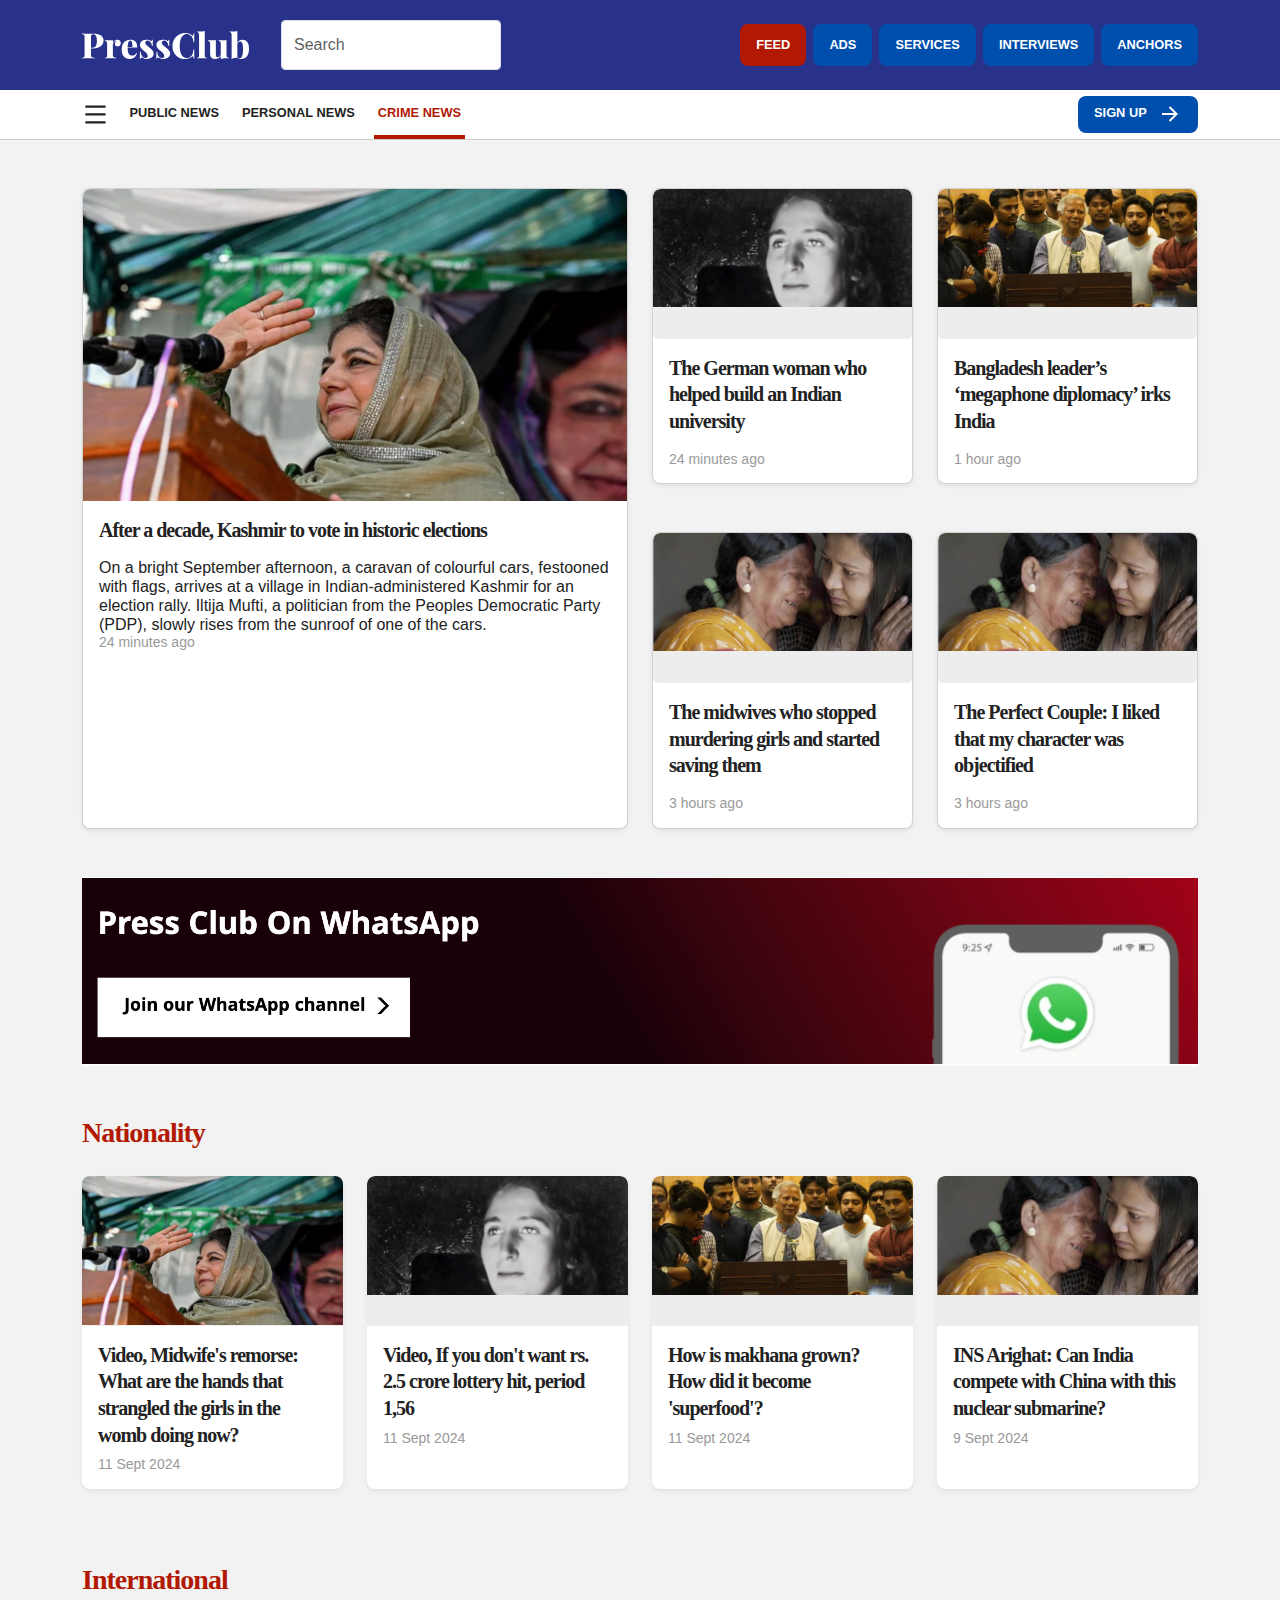
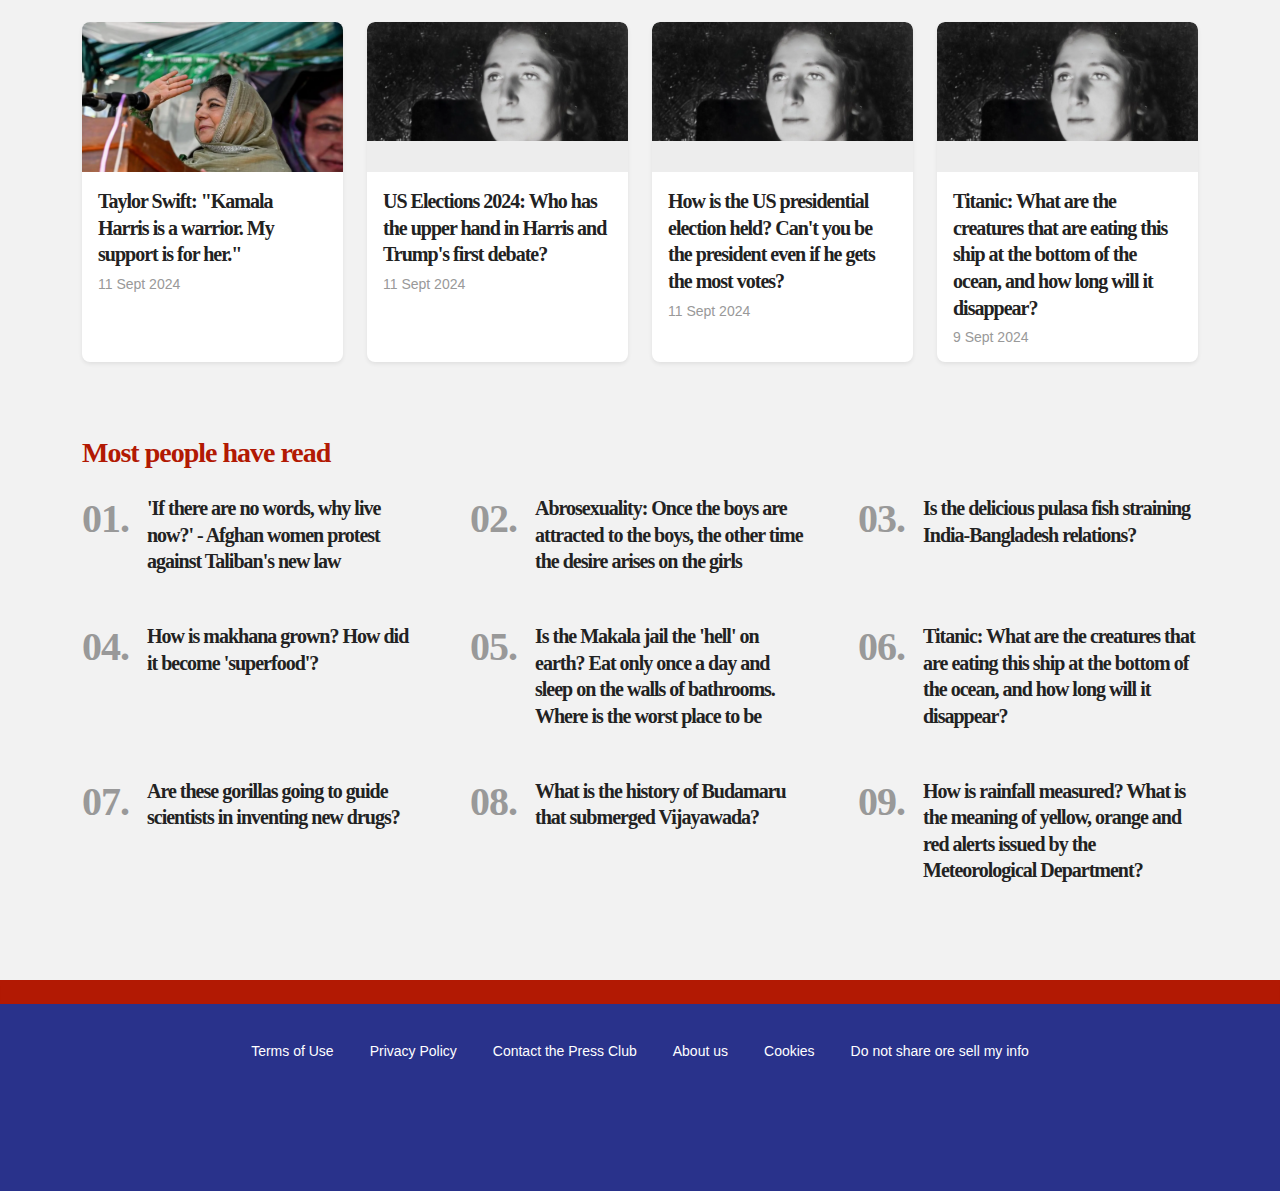
<file: index.html>
<!DOCTYPE html>
<html lang="en">
  <head>
    <meta charset="UTF-8" />
    <meta name="viewport" content="width=device-width, initial-scale=1.0" />
    <title>PressClub</title>
    <link href="https://unpkg.com/bootstrap@5.3.3/dist/css/bootstrap.min.css" rel="stylesheet"
    />
    <link href="style.css" rel="stylesheet" />
  </head>
  <body>
    <nav class="navbar navbar-expand-md custom-nav">
      <div class="container justify-content-between align-items-center">
		<div class="d-flex align-items-center" id="nav_div">
          <a class="navbar-brand" href="#">
            <img src="./assets/logo.svg" alt="PressClub" class="logo" />
          </a>
          <form class="form-inline ms-3 w-100 w-md-auto">
            <div class="input-group w-100">
              <input
                type="text"
                class="form-control"
                placeholder="Search"
                aria-label="Search"
              />
            </div>
          </form>
          <!-- Mobile Icons Block -->
		  <div class="icons_cont">
            <div class="icon_div">
              <svg width="24" height="24" viewBox="0 0 24 24" fill="none" xmlns="http://www.w3.org/2000/svg">
<path d="M7.25361 18.4944L7.97834 18.917C9.18909 19.623 10.5651 20 12.001 20C16.4193 20 20.001 16.4183 20.001 12C20.001 7.58172 16.4193 4 12.001 4C7.5827 4 4.00098 7.58172 4.00098 12C4.00098 13.4363 4.37821 14.8128 5.08466 16.0238L5.50704 16.7478L4.85355 19.1494L7.25361 18.4944ZM2.00516 22L3.35712 17.0315C2.49494 15.5536 2.00098 13.8345 2.00098 12C2.00098 6.47715 6.47813 2 12.001 2C17.5238 2 22.001 6.47715 22.001 12C22.001 17.5228 17.5238 22 12.001 22C10.1671 22 8.44851 21.5064 6.97086 20.6447L2.00516 22ZM8.39232 7.30833C8.5262 7.29892 8.66053 7.29748 8.79459 7.30402C8.84875 7.30758 8.90265 7.31384 8.95659 7.32007C9.11585 7.33846 9.29098 7.43545 9.34986 7.56894C9.64818 8.24536 9.93764 8.92565 10.2182 9.60963C10.2801 9.76062 10.2428 9.95633 10.125 10.1457C10.0652 10.2428 9.97128 10.379 9.86248 10.5183C9.74939 10.663 9.50599 10.9291 9.50599 10.9291C9.50599 10.9291 9.40738 11.0473 9.44455 11.1944C9.45903 11.25 9.50521 11.331 9.54708 11.3991C9.57027 11.4368 9.5918 11.4705 9.60577 11.4938C9.86169 11.9211 10.2057 12.3543 10.6259 12.7616C10.7463 12.8783 10.8631 12.9974 10.9887 13.108C11.457 13.5209 11.9868 13.8583 12.559 14.1082L12.5641 14.1105C12.6486 14.1469 12.692 14.1668 12.8157 14.2193C12.8781 14.2457 12.9419 14.2685 13.0074 14.2858C13.0311 14.292 13.0554 14.2955 13.0798 14.2972C13.2415 14.3069 13.335 14.2032 13.3749 14.1555C14.0984 13.279 14.1646 13.2218 14.1696 13.2222V13.2238C14.2647 13.1236 14.4142 13.0888 14.5476 13.097C14.6085 13.1007 14.6691 13.1124 14.7245 13.1377C15.2563 13.3803 16.1258 13.7587 16.1258 13.7587L16.7073 14.0201C16.8047 14.0671 16.8936 14.1778 16.8979 14.2854C16.9005 14.3523 16.9077 14.4603 16.8838 14.6579C16.8525 14.9166 16.7738 15.2281 16.6956 15.3913C16.6406 15.5058 16.5694 15.6074 16.4866 15.6934C16.3743 15.81 16.2909 15.8808 16.1559 15.9814C16.0737 16.0426 16.0311 16.0714 16.0311 16.0714C15.8922 16.159 15.8139 16.2028 15.6484 16.2909C15.391 16.428 15.1066 16.5068 14.8153 16.5218C14.6296 16.5313 14.4444 16.5447 14.2589 16.5347C14.2507 16.5342 13.6907 16.4482 13.6907 16.4482C12.2688 16.0742 10.9538 15.3736 9.85034 14.402C9.62473 14.2034 9.4155 13.9885 9.20194 13.7759C8.31288 12.8908 7.63982 11.9364 7.23169 11.0336C7.03043 10.5884 6.90299 10.1116 6.90098 9.62098C6.89729 9.01405 7.09599 8.4232 7.46569 7.94186C7.53857 7.84697 7.60774 7.74855 7.72709 7.63586C7.85348 7.51651 7.93392 7.45244 8.02057 7.40811C8.13607 7.34902 8.26293 7.31742 8.39232 7.30833Z" fill="#004FAC"/>
</svg>

			</svg>
			Join Us
            </div>
            <div class="icon_div">
              <svg width="25" height="24" viewBox="0 0 25 24" fill="none" xmlns="http://www.w3.org/2000/svg">
<path d="M12.5 23.7279L6.13604 17.364C2.62132 13.8492 2.62132 8.15076 6.13604 4.63604C9.65076 1.12132 15.3492 1.12132 18.864 4.63604C22.3787 8.15076 22.3787 13.8492 18.864 17.364L12.5 23.7279ZM17.4497 15.9497C20.1834 13.2161 20.1834 8.78392 17.4497 6.05025C14.7161 3.31658 10.2839 3.31658 7.55025 6.05025C4.81658 8.78392 4.81658 13.2161 7.55025 15.9497L12.5 20.8995L17.4497 15.9497ZM12.5 13C11.3954 13 10.5 12.1046 10.5 11C10.5 9.89543 11.3954 9 12.5 9C13.6046 9 14.5 9.89543 14.5 11C14.5 12.1046 13.6046 13 12.5 13Z" fill="#004FAC"/>
</svg>

			District
            </div>
            <div class="icon_div" id="search_cont">
              <svg width="25" height="25" viewBox="0 0 25 25" fill="none" xmlns="http://www.w3.org/2000/svg">
			<path d="M18.531 16.9804L22.8137 21.2631L21.3995 22.6773L17.1168 18.3946C15.5769 19.6266 13.624 20.3636 11.5 20.3636C6.532 20.3636 2.5 16.3316 2.5 11.3636C2.5 6.39565 6.532 2.36365 11.5 2.36365C16.468 2.36365 20.5 6.39565 20.5 11.3636C20.5 13.4876 19.763 15.4405 18.531 16.9804ZM16.5247 16.2384C17.7475 14.9782 18.5 13.2592 18.5 11.3636C18.5 7.49615 15.3675 4.36365 11.5 4.36365C7.6325 4.36365 4.5 7.49615 4.5 11.3636C4.5 15.2311 7.6325 18.3636 11.5 18.3636C13.3956 18.3636 15.1146 17.6111 16.3748 16.3883L16.5247 16.2384Z" fill="#004FAC"/>
			</svg>
			Search
            </div>
          </div>
		  <!-- Mobile Icons Block End -->
        </div>
		
		<!--  Mobile Search -->
		<div class="d-none input-group w-100 d-flex custom_search_div" id="search_div" >
          <input type="text" class="input_cont" placeholder="Search" aria-label="Search" />
          <p id="close_search">❌</p>
        </div>
		<!--  Mobile Search End -->
		
		
        <!-- Desktop Menu -->
        <div class="d-none d-lg-block">
          <div class="btn-group d-flex flex-wrap custom-btn-group">
            <button type="button" class="btn btn-feed">FEED</button>
            <button type="button" class="btn btn-category">ADS</button>
            <button type="button" class="btn btn-category">SERVICES</button>
            <button type="button" class="btn btn-category">INTERVIEWS</button>
            <button type="button" class="btn btn-category">ANCHORS</button>
          </div>
        </div>
        <!-- Desktop Menu End -->

        <!-- Footer Menu   -->
        <div class="d-block d-lg-none">
          <div class="mobile-menu">
            <button type="button" class="btn"><img src="assets/menu-icons/ads.svg" /> Ads</button>
            <button type="button" class="btn"><img src="assets/menu-icons/services.svg" /> Services</button>
            <button type="button" class="btn post"><div class="icon"><img src="assets/menu-icons/post.svg" /></div> <span>Post</span></button>
            <button type="button" class="btn"><img src="assets/menu-icons/interview.svg" /> Interviews</button>
            <button type="button" class="btn"><img src="assets/menu-icons/anchors.svg" /> Anchors</button>
          </div>
        </div>
        <!-- Footer End -->

      </div>
    </nav>
    <nav class="nav sub-nav">
      <div
        class="container d-flex align-items-center justify-content-between flex-wrap"
      >
        <div class="d-flex align-items-center left-section">
          <img src="./assets/menu-line.svg" alt="Menu" class="menu-icon" />
          <ul class="nav ms-3 flex-wrap">
            <li class="nav-item">
              <a class="nav-link active" href="#">Public News</a>
            </li>
            <li class="nav-item">
              <a class="nav-link" href="#">Personal News</a>
            </li>
            <li class="nav-item">
              <a class="nav-link highlighted" href="#">Crime News</a>
            </li>
          </ul>
        </div>
        <button type="button" class="btn btn-sign-up d-flex align-items-center mt-2 mt-md-0 d-none d-md-block" >
          Sign Up
          <img src="./assets/arrow-right-line.svg" alt="Arrow Right" class="ms-2" />
        </button>
      </div>
    </nav>
    <div class="container my-5">
      <div class="row">
        <div class="col-md-6">
          <div class="card mb-4 shadow-sm h-100">
            <img
              src="./assets/image.svg"
              class="card-img-top"
              alt="Main news image"
            />
            <div class="card-body">
              <h4 class="card-title">
                After a decade, Kashmir to vote in historic elections
              </h4>
              <p class="card-text">
                On a bright September afternoon, a caravan of colourful cars,
                festooned with flags, arrives at a village in
                Indian-administered Kashmir for an election rally. Iltija Mufti,
                a politician from the Peoples Democratic Party (PDP), slowly
                rises from the sunroof of one of the cars.
              </p>
              <p class="text-muted">24 minutes ago</p>
            </div>
          </div>
        </div>
        <div class="col-md-6">
          <div class="row g-4 mobi-scroll-grid">
            <div class="col-4 col-lg-6 col-md-6 mb-4">
              <div class="card h-100 shadow-sm">
                <div class="card-img">
                  <img src="./assets/image-2.svg" class="card-img-top" alt="News image" />
                </div>
                <div class="card-body">
                  <h5 class="card-title">
                    The German woman who helped build an Indian university
                  </h5>
                  <p class="text-muted">24 minutes ago</p>
                </div>
              </div>
            </div>
            <div class="col-4 col-lg-6 col-md-6 mb-4">
              <div class="card h-100 shadow-sm">
                <div class="card-img">
                  <img src="./assets/image-3.svg" class="card-img-top" alt="News image" />
                </div>
                <div class="card-body">
                  <h5 class="card-title">
                    Bangladesh leader’s ‘megaphone diplomacy’ irks India
                  </h5>
                  <p class="text-muted">1 hour ago</p>
                </div>
              </div>
            </div>
            <div class="col-4 col-lg-6 col-md-6">
              <div class="card h-100 shadow-sm">
                <div class="card-img">
                  <img src="./assets/image-4.svg" class="card-img-top" alt="News image" />
                </div>
                <div class="card-body">
                  <h5 class="card-title">
                    The midwives who stopped murdering girls and started saving
                    them
                  </h5>
                  <p class="text-muted">3 hours ago</p>
                </div>
              </div>
            </div>
            <div class="col-4 col-lg-6 col-md-6">
              <div class="card h-100 shadow-sm">
                <div class="card-img">
                  <img src="./assets/image-4.svg" class="card-img-top" alt="News image" />
                </div>
                <div class="card-body">
                  <h5 class="card-title">
                    The Perfect Couple: I liked that my character was
                    objectified
                  </h5>
                  <p class="text-muted">3 hours ago</p>
                </div>
              </div>
            </div>
          </div>
        </div>
      </div>
    </div>

    <!-- Whats App Block ============================================================================= -->
    <div class="container my-5 imgDiv">
      <img
        src="./assets/whatsapp_img.png"
        class="whats-card-img-top img-fluid"
        alt="News Image"
      />
    </div>
    <!-- Whats App Block End ============================================================================= -->

    <!-- Nationality Block ============================================================================= -->
    <div class="container my-5">
      <h2 class="section-title">Nationality</h2>
      <div class="row mobi-scroll-grid">
        <div class="col-4 col-md-3 mb-4">
          <div class="news-card h-100 shadow-sm">
            <div class="card-img">
              <img src="./assets/image.svg" class="card-img-top" alt="News image" />
            </div>
            <div class="news-card-body">
              <h5 class="news-card-title">
                Video, Midwife's remorse: What are the hands that strangled the
                girls in the womb doing now?
              </h5>
              <p class="text-muted">11 Sept 2024</p>
            </div>
          </div>
        </div>
        <div class="col-4 col-md-3 mb-4">
          <div class="news-card h-100 shadow-sm">
            <div class="card-img">
              <img src="./assets/image-2.svg" class="card-img-top" alt="News image" />
            </div>
            <div class="news-card-body">
              <h5 class="news-card-title">
                Video, If you don't want rs. 2.5 crore lottery hit, period 1,56
              </h5>
              <p class="text-muted">11 Sept 2024</p>
            </div>
          </div>
        </div>
        <div class="col-4 col-md-3 mb-4">
          <div class="news-card h-100 shadow-sm">
            <div class="card-img">
              <img src="./assets/image-3.svg" class="card-img-top" alt="News image" />
            </div>
            <div class="news-card-body">
              <h5 class="news-card-title">
                How is makhana grown? How did it become 'superfood'?
              </h5>
              <p class="text-muted">11 Sept 2024</p>
            </div>
          </div>
        </div>
        <div class="col-4 col-md-3 mb-4">
          <div class="news-card h-100 shadow-sm">
            <div class="card-img">
              <img src="./assets/image-4.svg" class="card-img-top" alt="News image" />
            </div>
            <div class="news-card-body">
              <h5 class="news-card-title">
                INS Arighat: Can India compete with China with this nuclear
                submarine?
              </h5>
              <p class="text-muted">9 Sept 2024</p>
            </div>
          </div>
        </div>
      </div>
    </div>
    <!-- Nationality Block End ============================================================================= -->

    <!-- International Block ============================================================================= -->
    <div class="container my-5">
      <h2 class="section-title">International</h2>
      <div class="row mobi-scroll-grid">
        <div class="col-4 col-md-3 mb-4">
          <div class="news-card h-100 shadow-sm">
            <div class="card-img">
              <img src="./assets/image.svg" class="card-img-top" alt="News image" />
            </div>
            <div class="news-card-body">
              <h5 class="news-card-title">
                Taylor Swift: "Kamala Harris is a warrior. My support is for
                her."
              </h5>
              <p class="text-muted">11 Sept 2024</p>
            </div>
          </div>
        </div>
        <div class="col-4 col-md-3 mb-4">
          <div class="news-card h-100 shadow-sm">
            <div class="card-img">
              <img src="./assets/image-2.svg" class="card-img-top" alt="News image" />
            </div>
            <div class="news-card-body">
              <h5 class="news-card-title">
                US Elections 2024: Who has the upper hand in Harris and Trump's
                first debate?
              </h5>
              <p class="text-muted">11 Sept 2024</p>
            </div>
          </div>
        </div>
        <div class="col-4 col-md-3 mb-4">
          <div class="news-card h-100 shadow-sm">
            <div class="card-img">
              <img src="./assets/image-2.svg" class="card-img-top" alt="News image" />
            </div>
            <div class="news-card-body">
              <h5 class="news-card-title">
                How is the US presidential election held? Can't you be the
                president even if he gets the most votes?
              </h5>
              <p class="text-muted">11 Sept 2024</p>
            </div>
          </div>
        </div>
        <div class="col-4  col-md-3 mb-4">
          <div class="news-card h-100 shadow-sm">
            <div class="card-img">
              <img src="./assets/image-2.svg" class="card-img-top" alt="News image" />
            </div>
            <div class="news-card-body">
              <h5 class="news-card-title">
                Titanic: What are the creatures that are eating this ship at the
                bottom of the ocean, and how long will it disappear?
              </h5>
              <p class="text-muted">9 Sept 2024</p>
            </div>
          </div>
        </div>
      </div>
    </div>
    <!-- International Block End ============================================================================= -->
    
    <!-- Most people have read Block ============================================================================= -->
    <div class="container mb-md-5 pb-md-5">
      <div class="section-title">Most people have read</div>
      <div class="row g-5">
        <div class="col-md-4 col-sm-12  d-flex">
          <span class="index me-2">01.</span>
          <span class="content"
            >'If there are no words, why live now?' - Afghan women protest
            against Taliban's new law</span
          >
        </div>
        <div class="col-md-4 col-sm-12  d-flex">
          <span class="index me-2">02.</span>
          <span class="content"
            >Abrosexuality: Once the boys are attracted to the boys, the other
            time the desire arises on the girls</span
          >
        </div>
        <div class="col-md-4 col-sm-12  d-flex">
          <span class="index me-2">03.</span>
          <span class="content"
            >Is the delicious pulasa fish straining India-Bangladesh
            relations?</span
          >
        </div>
        <div class="col-md-4 col-sm-12  d-flex">
          <span class="index me-2">04.</span>
          <span class="content"
            >How is makhana grown? How did it become 'superfood'?</span
          >
        </div>
        <div class="col-md-4 col-sm-12  d-flex">
          <span class="index me-2">05.</span>
          <span class="content"
            >Is the Makala jail the 'hell' on earth? Eat only once a day and
            sleep on the walls of bathrooms. Where is the worst place to
            be</span
          >
        </div>
        <div class="col-md-4 col-sm-12  d-flex">
          <span class="index me-2">06.</span>
          <span class="content"
            >Titanic: What are the creatures that are eating this ship at the
            bottom of the ocean, and how long will it disappear?</span
          >
        </div>
        <div class="col-md-4 col-sm-12  d-flex">
          <span class="index me-2">07.</span>
          <span class="content"
            >Are these gorillas going to guide scientists in inventing new
            drugs?</span
          >
        </div>
        <div class="col-md-4 col-sm-12  d-flex">
          <span class="index me-2">08.</span>
          <span class="content"
            >What is the history of Budamaru that submerged Vijayawada?</span
          >
        </div>
        <div class="col-md-4 col-sm-12  d-flex">
          <span class="index me-2">09.</span>
          <span class="content"
            >How is rainfall measured? What is the meaning of yellow, orange and
            red alerts issued by the Meteorological Department?</span
          >
        </div>
      </div>
    </div>
    <!-- Most people have read Block End ============================================================================= -->

    <div class="footer-container">
      <div class="top-bar">
        <img src="./assets/rectangle-10.svg" alt="Top Bar" class="w-100" />
      </div>
      <footer class="footer-bg py-3">
        <div class="container">
          <div class="text-center">
            <a href="#" class="footer-link">Terms of Use</a>
            <a href="#" class="footer-link">Privacy Policy</a>
            <a href="#" class="footer-link">Contact the Press Club</a>
            <a href="#" class="footer-link">About us</a>
            <a href="#" class="footer-link">Cookies</a>
            <a href="#" class="footer-link">Do not share ore sell my info</a>
          </div>
        </div>
      </footer>
    </div>
    <script src="https://code.jquery.com/jquery-3.5.1.slim.min.js"></script>
    <script src="https://cdn.jsdelivr.net/npm/@popperjs/core@2.9.3/dist/umd/popper.min.js"></script>
    <script src="https://stackpath.bootstrapcdn.com/bootstrap/4.5.2/js/bootstrap.min.js"></script>
	
	<script>
 
		    // Show search_div and hide nav_div when search_cont is clicked
	$("#search_cont").on("click", function() {
		// Hide the navigation div
		$("#nav_div").addClass("d-none");

		// Show the search div
		$("#search_div").removeClass("d-none").addClass("d-block");
	});

	// Hide search_div and show nav_div when close_search is clicked
	$("#close_search").on("click", function() {
		// Hide the search div
		$("#search_div").removeClass("d-block").addClass("d-none");

		// Show the navigation div
		$("#nav_div").removeClass("d-none").addClass("d-block");
	});
	  
    </script>
	
  </body>
</html>
</file>
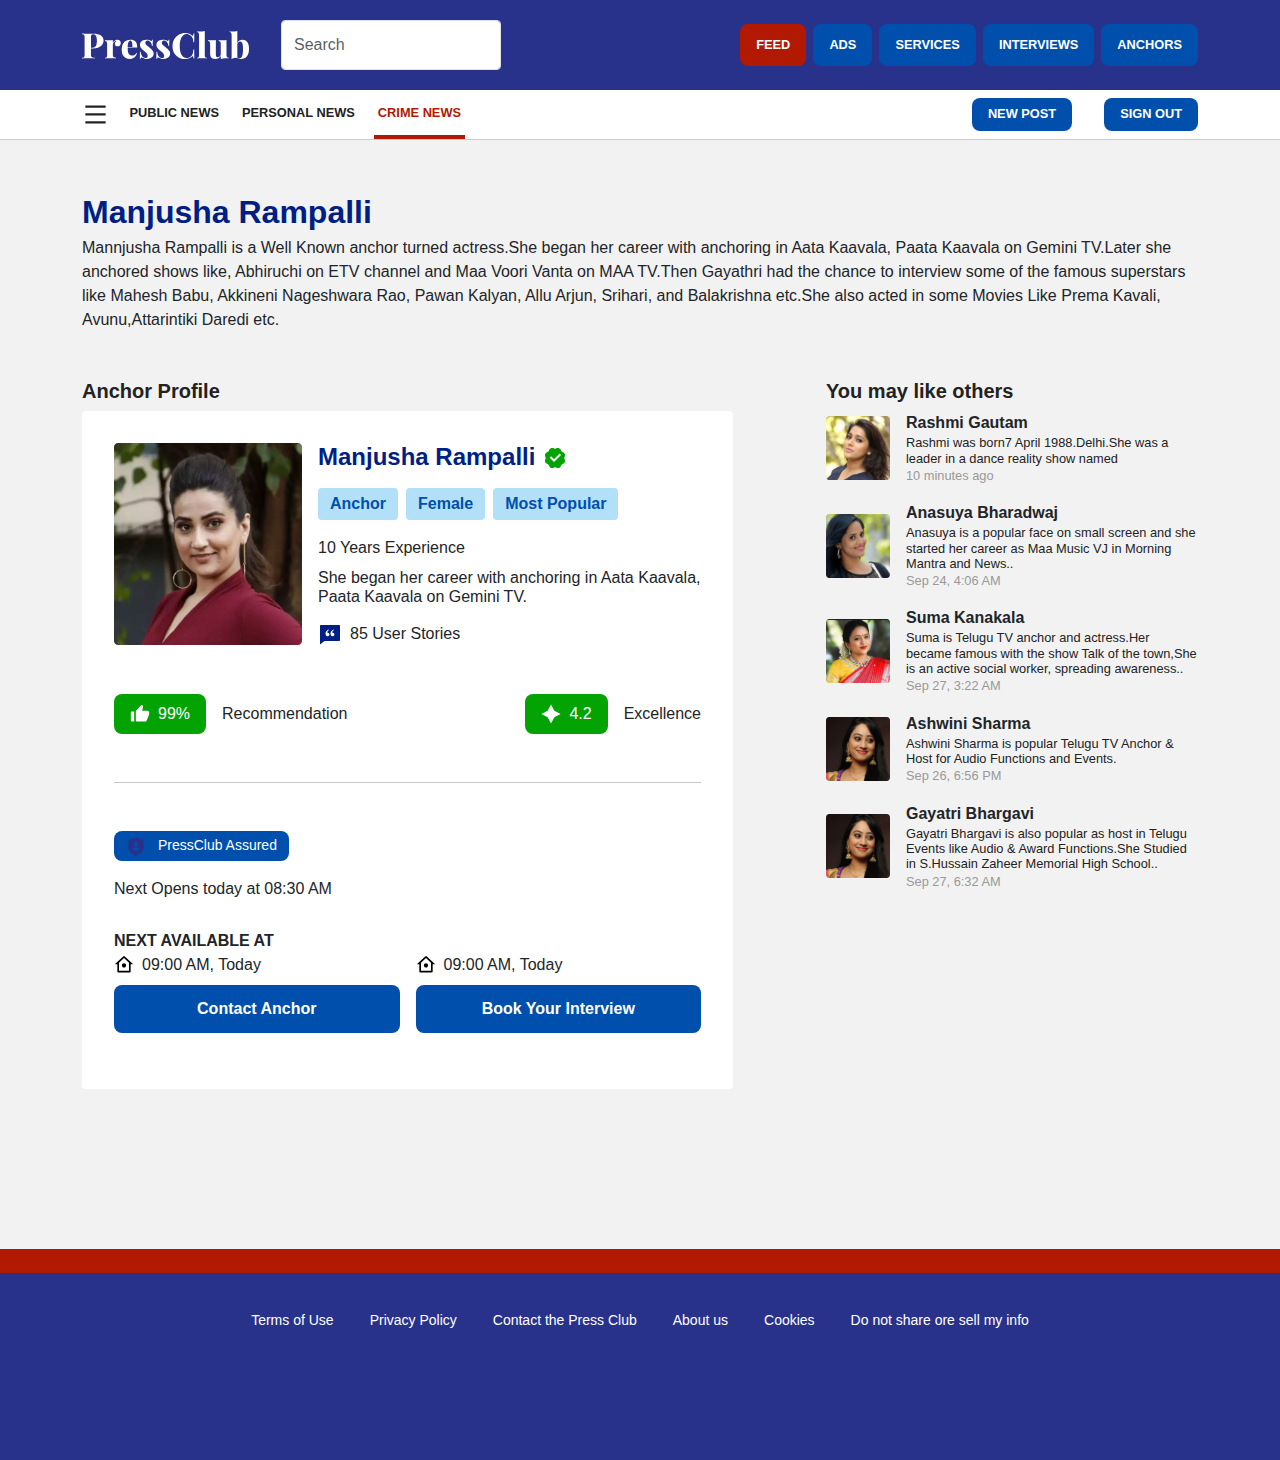
<file: anchor-details.html>
<!DOCTYPE html>
<html lang="en">
  <head>
    <meta charset="UTF-8" />
    <meta name="viewport" content="width=device-width, initial-scale=1.0" />
    <title>anchors</title>
    <link
      href="https://unpkg.com/bootstrap@5.3.3/dist/css/bootstrap.min.css"
      rel="stylesheet"
    />
    <link href="style.css" rel="stylesheet" />
  </head>
  <body>
    <nav class="navbar navbar-expand-md custom-nav">
      <div class="container justify-content-between align-items-center">
        <div class="d-flex align-items-center" id="nav_div">
          <a class="navbar-brand" href="#">
            <img src="./assets/logo.svg" alt="PressClub" class="logo" />
          </a>
          <form class="form-inline ms-3 w-100 w-md-auto">
            <div class="input-group w-100">
              <input
                type="text"
                class="form-control"
                placeholder="Search"
                aria-label="Search"
              />
            </div>
          </form>
          <div class="icons_cont">
            <div class="icon_div">
              <img src="./assets/detailsPage_assets/icons-1.svg" alt="logo" />
            </div>
            <div class="icon_div">
              <img src="./assets/detailsPage_assets/icons-1.svg" alt="logo" />
            </div>
            <div class="icon_div" id="search_cont">
              <img src="./assets/detailsPage_assets/icons-1.svg" alt="search" />
            </div>
          </div>
        </div>
        <div
          class="d-none input-group w-100 d-flex custom_search_div"
          id="search_div"
        >
          <input
            type="text"
            class="input_cont"
            placeholder="Search"
            aria-label="Search"
          />
          <p id="close_search">❌</p>
        </div>
        <!-- Desktop Menu -->
        <div class="d-none d-md-block">
          <div class="btn-group d-flex flex-wrap custom-btn-group">
            <button type="button" class="btn btn-feed">FEED</button>
            <button type="button" class="btn btn-category">ADS</button>
            <button type="button" class="btn btn-category">SERVICES</button>
            <button type="button" class="btn btn-category">INTERVIEWS</button>
            <button type="button" class="btn btn-category">ANCHORS</button>
          </div>
        </div>
        <!-- Desktop Menu End -->

        <!-- Footer Menu   -->
        <div class="d-block d-md-none">
          <div class="mobile-menu">
            <button type="button" class="btn">
              <img src="assets/menu-icons/ads.svg" /> Ads
            </button>
            <button type="button" class="btn">
              <img src="assets/menu-icons/services.svg" /> Services
            </button>
            <button type="button" class="btn post">
              <div class="icon"><img src="assets/menu-icons/post.svg" /></div>
              <span>Post</span>
            </button>
            <button type="button" class="btn">
              <img src="assets/menu-icons/interview.svg" /> Interviews
            </button>
            <button type="button" class="btn">
              <img src="assets/menu-icons/anchors.svg" /> Anchors
            </button>
          </div>
        </div>
        <!-- Footer End -->
      </div>
    </nav>
    <nav class="nav sub-nav">
      <div
        class="container d-flex align-items-center justify-content-between flex-wrap"
      >
        <div class="d-flex align-items-center left-section">
          <img src="./assets/menu-line.svg" alt="Menu" class="menu-icon" />
          <ul class="nav ms-3 flex-wrap">
            <li class="nav-item">
              <a class="nav-link active" href="#">Public News</a>
            </li>
            <li class="nav-item">
              <a class="nav-link" href="#">Personal News</a>
            </li>
            <li class="nav-item">
              <a class="nav-link highlighted" href="#">Crime News</a>
            </li>
          </ul>
        </div>
        <div class="btns_div">
          <button
            type="button"
            class="btn btn-sign-up d-flex align-items-center mt-2 mt-md-0 d-none d-md-block"
          >
            New Post
          </button>
          <button
            type="button"
            class="btn btn-sign-up d-flex align-items-center mt-2 mt-md-0 d-none d-md-block"
          >
            Sign Out
          </button>
        </div>
      </div>
    </nav>
    <div class="container mt-5 custom_anacho_header_div">
      <div class="mb-3 anchor__header">
        <div class="anchor__title">Manjusha Rampalli</div>
        <div class="anchor__sub-title">
          Mannjusha Rampalli is a Well Known anchor turned actress.She began her
          career with anchoring in Aata Kaavala, Paata Kaavala on Gemini
          TV.Later she anchored shows like, Abhiruchi on ETV channel and Maa
          Voori Vanta on MAA TV.Then Gayathri had the chance to interview some
          of the famous superstars like Mahesh Babu, Akkineni Nageshwara Rao,
          Pawan Kalyan, Allu Arjun, Srihari, and Balakrishna etc.She also acted
          in some Movies Like Prema Kavali, Avunu,Attarintiki Daredi etc.
        </div>
      </div>
    </div>
    <div class="container custom_container">
      <div class="main-container d-flex justify-content-between">
        <div
          class="col-lg-7 col-md-12 col-sm-12 anchorstarting_custom_profile_div"
        >
          <h2 class="top-stories-title">Anchor Profile</h2>
          <div class="anchorstarting_main-container">
            <div class="row g-3 align-items-start">
              <div class="col-auto">
                <img
                  src="./assets/anchor_assets/rectangle-13.svg"
                  alt="Profile Image"
                  class="anchorstarting_profile-image"
                />
              </div>
              <div class="col custom_card_details">
                <div class="d-flex align-items-center">
                  <h4 class="custom_card_name">Manjusha Rampalli</h4>
                  <img
                    src="./assets/anchor_assets/verified-badge-fill.svg"
                    alt="Verified Badge"
                    class="ms-2"
                  />
                </div>
                <div class="d-flex mt-3">
                  <span class="anchorstarting_badge-custom me-2">Anchor</span>
                  <span class="anchorstarting_badge-custom me-2">Female</span>
                  <span class="anchorstarting_badge-custom">Most Popular</span>
                </div>
                <p class="mt-3">10 Years Experience</p>
                <p class="mt-2 custom_info">
                  She began her career with anchoring in Aata Kaavala, Paata
                  Kaavala on Gemini TV.
                </p>
                <div class="d-flex align-items-center mt-3">
                  <img
                    src="./assets/anchor_assets/chat-quote-fill.svg"
                    alt="User Stories Icon"
                    class="me-2"
                  />
                  <span class="font-weight-bold">85 User Stories</span>
                </div>
              </div>
            </div>

            <div
              class="row justify-content-between align-items-center mt-5 mb-5"
            >
              <div class="col-auto d-flex align-items-center">
                <div class="anchorstarting_rating-box me-3">
                  <img
                    src="./assets/anchor_assets/thumb-up-fill.svg"
                    alt="Thumbs Up"
                    class="me-2"
                    width="20"
                  />
                  <span>99%</span>
                </div>
                <span class="anchorstarting_rating-label">Recommendation</span>
              </div>
              <div class="col-auto d-flex align-items-center">
                <div class="anchorstarting_rating-box me-3">
                  <img
                    src="./assets/anchor_assets/shining-2-fill.svg"
                    alt="Excellence Star"
                    class="me-2"
                    width="20"
                  />
                  <span>4.2</span>
                </div>
                <span class="anchorstarting_rating-label">Excellence</span>
              </div>
            </div>

            <hr class="mt-5 mb-5" />

            <div class="row align-items-start mb-3 d-flex flex-column">
              <div class="col-auto">
                <div class="anchorstarting_badge-container">
                  <img
                    src="./assets/shield-user-fill.svg"
                    alt="Shield Icon"
                    class="me-2"
                    width="20"
                  />
                  PressClub Assured
                </div>
              </div>
              <div class="col mt-3">
                <p class="mb-1">Next Opens today at 08:30 AM</p>
              </div>
            </div>

            <div class="mb-4 mt-4">
              <strong class="text-uppercase mb-2">Next available at</strong>
              <div class="row g-3">
                <div class="col-12 col-md-6 d-flex flex-column">
                  <div class="d-flex align-items-center mb-2">
                    <img
                      src="./assets/anchor_assets/home-7-line.svg"
                      alt="Clock Icon"
                      class="me-2"
                      width="20"
                    />
                    <span>09:00 AM, Today</span>
                  </div>
                  <button class="anchorstarting_btn-custom">
                    Contact Anchor
                  </button>
                </div>
                <div class="col-12 col-md-6 d-flex flex-column">
                  <div class="d-flex align-items-center mb-2">
                    <img
                      src="./assets/anchor_assets/home-7-line-2.svg"
                      alt="Clock Icon"
                      class="me-2"
                      width="20"
                    />
                    <span>09:00 AM, Today</span>
                  </div>
                  <button class="anchorstarting_btn-custom">
                    Book Your Interview
                  </button>
                </div>
              </div>
            </div>
          </div>
        </div>
        <div class="col-lg-4 offset-lg-1 col-md-6 col-sm-12">
          <div class="headline-container">
            <h2 class="top-stories-title">You may like others</h2>
            <div class="d-flex flex-column mt-2 gap-3">
              <div class="d-flex gap-3 align-items-center">
                <div class="img_div">
                  <img
                    src="./assets/anchor_assets/anchor-1.svg"
                    alt="Image"
                    class="img-fluid"
                  />
                </div>
                <div>
                  <strong>Rashmi Gautam</strong>
                  <p class="headline-title">
                    Rashmi was born7 April 1988.Delhi.She was a leader in a
                    dance reality show named
                  </p>
                  <p class="headline-time">10 minutes ago</p>
                </div>
              </div>
              <div class="d-flex gap-3 align-items-center">
                <div class="img_div">
                  <img
                    src="./assets/anchor_assets/anchor-2.svg"
                    alt="Image"
                    class="img-fluid"
                  />
                </div>
                <div>
                  <strong>Anasuya Bharadwaj</strong>
                  <p class="headline-title">
                    Anasuya is a popular face on small screen and she started
                    her career as Maa Music VJ in Morning Mantra and News..
                  </p>
                  <p class="headline-time">Sep 24, 4:06 AM</p>
                </div>
              </div>
              <div class="d-flex gap-3 align-items-center">
                <div class="img_div">
                  <img
                    src="./assets/anchor_assets/anchor-3.svg"
                    alt="Image"
                    class="img-fluid"
                  />
                </div>
                <div>
                  <strong>Suma Kanakala</strong>
                  <p class="headline-title">
                    Suma is Telugu TV anchor and actress.Her became famous with
                    the show Talk of the town,She is an active social worker,
                    spreading awareness..
                  </p>
                  <p class="headline-time">Sep 27, 3:22 AM</p>
                </div>
              </div>
              <div class="d-flex gap-3 align-items-center">
                <div class="img_div">
                  <img
                    src="./assets/anchor_assets/anchor-4.svg"
                    alt="Image"
                    class="img-fluid"
                  />
                </div>
                <div>
                  <strong>Ashwini Sharma</strong>
                  <p class="headline-title">
                    Ashwini Sharma is popular Telugu TV Anchor & Host for Audio
                    Functions and Events.
                  </p>
                  <p class="headline-time">Sep 26, 6:56 PM</p>
                </div>
              </div>
              <div class="d-flex gap-3 align-items-center">
                <div class="img_div">
                  <img
                    src="./assets/anchor_assets/anchor-5.svg"
                    alt="Image"
                    class="img-fluid"
                  />
                </div>
                <div>
                  <strong>Gayatri Bhargavi</strong>
                  <p class="headline-title">
                    Gayatri Bhargavi is also popular as host in Telugu Events
                    like Audio & Award Functions.She Studied in S.Hussain Zaheer
                    Memorial High School..
                  </p>
                  <p class="headline-time">Sep 27, 6:32 AM</p>
                </div>
              </div>
            </div>
          </div>
        </div>
      </div>
    </div>
    <div class="footer-container">
      <div class="top-bar"></div>
      <footer class="footer-bg py-3">
        <div class="container">
          <div class="text-center">
            <a href="#" class="footer-link">Terms of Use</a>
            <a href="#" class="footer-link">Privacy Policy</a>
            <a href="#" class="footer-link">Contact the Press Club</a>
            <a href="#" class="footer-link">About us</a>
            <a href="#" class="footer-link">Cookies</a>
            <a href="#" class="footer-link">Do not share ore sell my info</a>
          </div>
        </div>
      </footer>
    </div>
  </body>
</html>
</file>
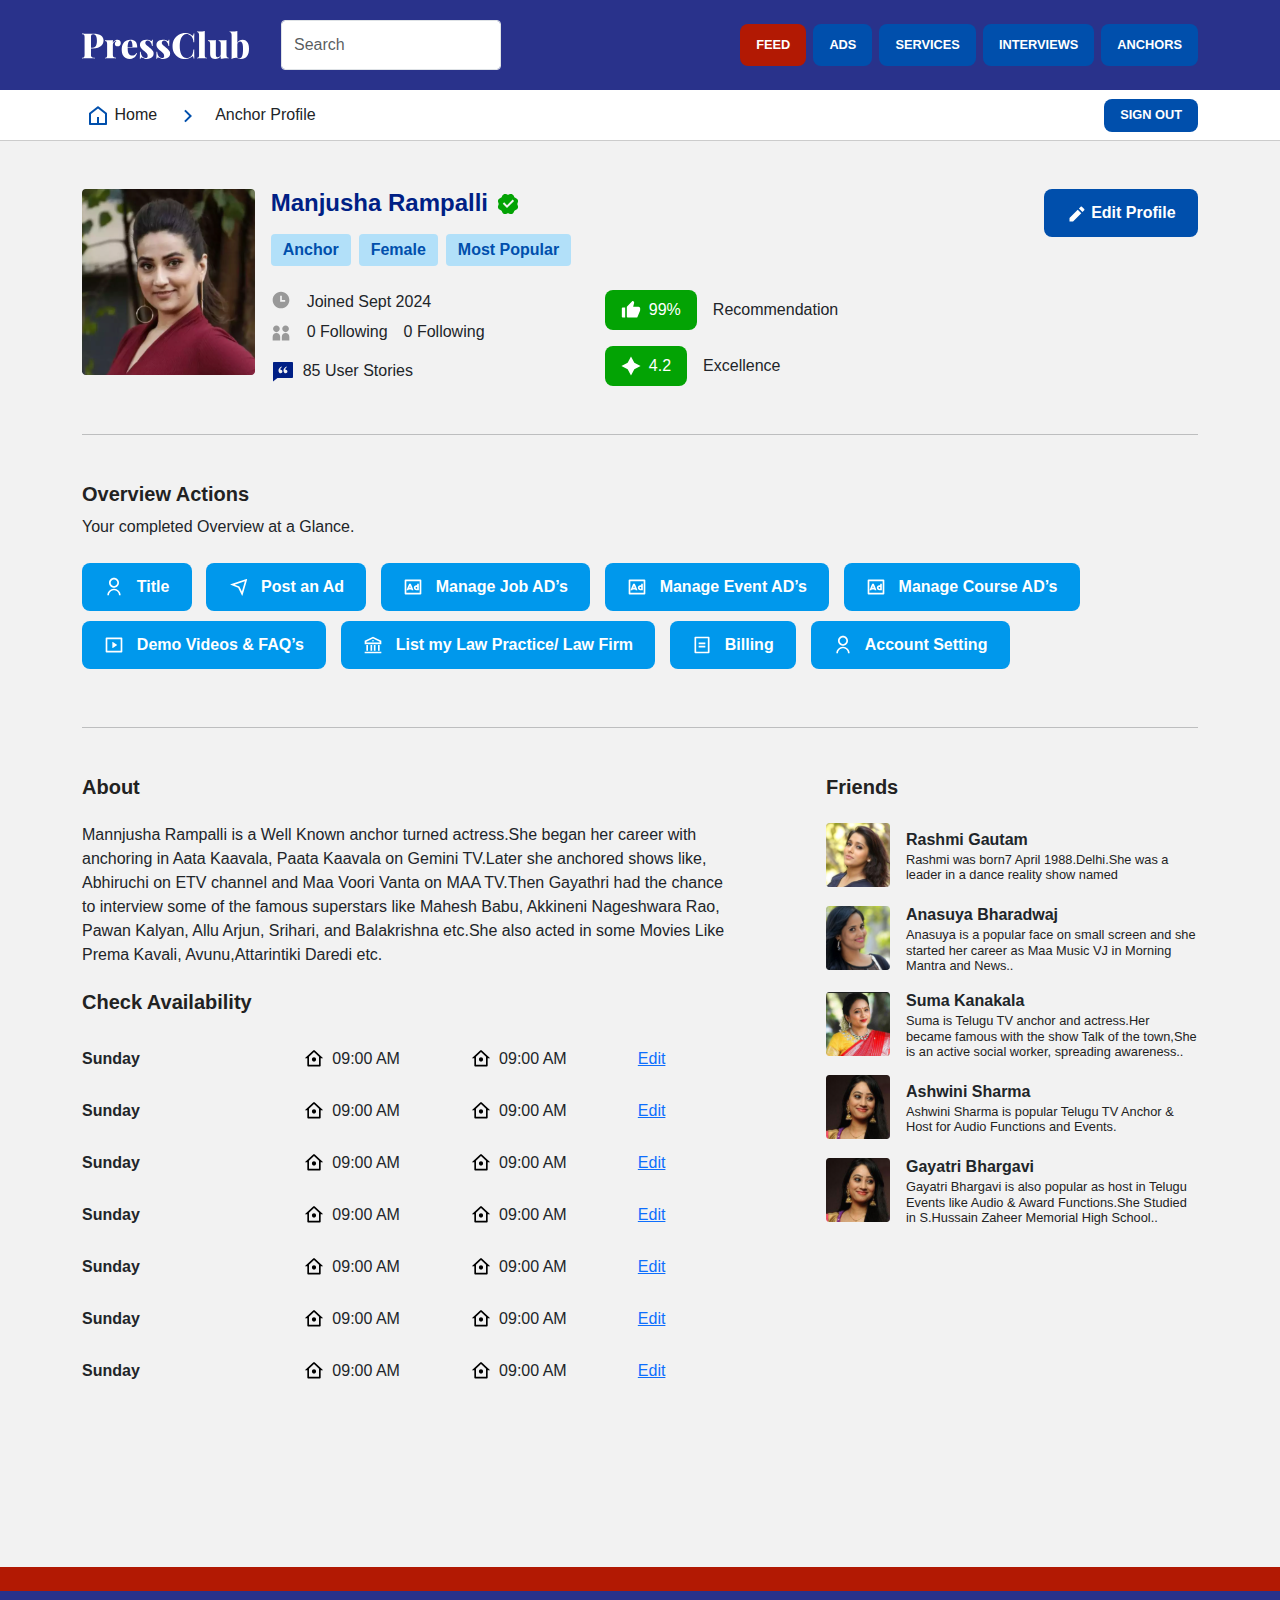
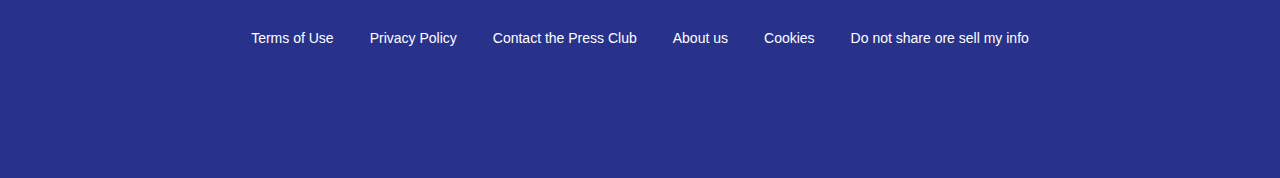
<file: anchor-profile.html>
<!DOCTYPE html>
<html lang="en">
  <head>
    <meta charset="UTF-8" />
    <meta name="viewport" content="width=device-width, initial-scale=1.0" />
    <title>anchors</title>
    <link
      href="https://unpkg.com/bootstrap@5.3.3/dist/css/bootstrap.min.css"
      rel="stylesheet"
    />
    <link href="style.css" rel="stylesheet" />
  </head>
  <body>
    <nav class="navbar navbar-expand-md custom-nav">
      <div class="container justify-content-between align-items-center">
        <div class="d-flex align-items-center" id="nav_div">
          <a class="navbar-brand" href="#">
            <img src="./assets/logo.svg" alt="PressClub" class="logo" />
          </a>
          <form class="form-inline ms-3 w-100 w-md-auto">
            <div class="input-group w-100">
              <input
                type="text"
                class="form-control"
                placeholder="Search"
                aria-label="Search"
              />
            </div>
          </form>
          <div class="icons_cont">
            <div class="icon_div">
              <img src="./assets/detailsPage_assets/icons-1.svg" alt="logo" />
            </div>
            <div class="icon_div">
              <img src="./assets/detailsPage_assets/icons-1.svg" alt="logo" />
            </div>
            <div class="icon_div" id="search_cont">
              <img src="./assets/detailsPage_assets/icons-1.svg" alt="search" />
            </div>
          </div>
        </div>
        <div
          class="d-none input-group w-100 d-flex custom_search_div"
          id="search_div"
        >
          <input
            type="text"
            class="input_cont"
            placeholder="Search"
            aria-label="Search"
          />
          <p id="close_search">❌</p>
        </div>
        <!-- Desktop Menu -->
        <div class="d-none d-md-block">
          <div class="btn-group d-flex flex-wrap custom-btn-group">
            <button type="button" class="btn btn-feed">FEED</button>
            <button type="button" class="btn btn-category">ADS</button>
            <button type="button" class="btn btn-category">SERVICES</button>
            <button type="button" class="btn btn-category">INTERVIEWS</button>
            <button type="button" class="btn btn-category">ANCHORS</button>
          </div>
        </div>
        <!-- Desktop Menu End -->

        <!-- Footer Menu   -->
        <div class="d-block d-md-none">
          <div class="mobile-menu">
            <button type="button" class="btn">
              <img src="assets/menu-icons/ads.svg" /> Ads
            </button>
            <button type="button" class="btn">
              <img src="assets/menu-icons/services.svg" /> Services
            </button>
            <button type="button" class="btn post">
              <div class="icon"><img src="assets/menu-icons/post.svg" /></div>
              <span>Post</span>
            </button>
            <button type="button" class="btn">
              <img src="assets/menu-icons/interview.svg" /> Interviews
            </button>
            <button type="button" class="btn">
              <img src="assets/menu-icons/anchors.svg" /> Anchors
            </button>
          </div>
        </div>
        <!-- Footer End -->
      </div>
    </nav>
    <nav class="nav sub-nav inner-nav">
      <div
        class="container d-flex align-items-center justify-content-between flex-wrap"
      >
        <div class="d-flex align-items-center left-section">
          <ul class="nav flex-wrap align-items-center">
            <li class="nav-item">
              <a class="nav-link active" href="#">
                <svg width="24" height="24" viewBox="0 0 24 24" fill="none" xmlns="http://www.w3.org/2000/svg">
                  <path d="M13 19H19V9.97815L12 4.53371L5 9.97815V19H11V13H13V19ZM21 20C21 20.5523 20.5523 21 20 21H4C3.44772 21 3 20.5523 3 20V9.48907C3 9.18048 3.14247 8.88917 3.38606 8.69972L11.3861 2.47749C11.7472 2.19663 12.2528 2.19663 12.6139 2.47749L20.6139 8.69972C20.8575 8.88917 21 9.18048 21 9.48907V20Z" fill="#004FAC"/>
                  </svg>  Home
              </a>
            </li>

            <li class="nav-item">              
              <svg width="24" height="24" viewBox="0 0 24 24" fill="none" xmlns="http://www.w3.org/2000/svg">
                <path d="M13.1715 12.0007L8.22168 7.05093L9.6359 5.63672L15.9999 12.0007L9.6359 18.3646L8.22168 16.9504L13.1715 12.0007Z" fill="#004FAC"/>
              </svg>
            </li>

            <li class="nav-item">
              Anchor Profile
            </li>
          </ul>
        </div>
        <div class="btns_div">

          <button type="button" class="btn btn-sign-up d-flex align-items-center mt-2 mt-md-0 d-none d-md-block">
            Sign Out
          </button>
        </div>
      </div>
    </nav>
    <div class="container mt-5 custom_anacho_header_div">
      
	   <div class="col-lg-12 col-md-12 col-sm-12 anchorstarting_custom_profile_div">
          <div>
            <div class="row g-3 align-items-start">
              <div class="col-md-2">
                <img
                  src="./assets/anchor_assets/rectangle-13.svg"
                  alt="Profile Image"
                  class="anchorstarting_profile-image"
                />
              </div>
              <div class="col-md-7 custom_card_details">
                <div class="d-flex align-items-center">
                  <h4 class="custom_card_name">Manjusha Rampalli</h4>
                  <img
                    src="./assets/anchor_assets/verified-badge-fill.svg"
                    alt="Verified Badge"
                    class="ms-2"
                  />
                </div>
                <div class="d-flex mt-3">
                  <span class="anchorstarting_badge-custom me-2">Anchor</span>
                  <span class="anchorstarting_badge-custom me-2">Female</span>
                  <span class="anchorstarting_badge-custom">Most Popular</span>
                </div>
                
                <div class="row mt-4">
                  <div class="col-md-6">
                    <p class="d-flex gap-3">
                      <svg width="20" height="20" viewBox="0 0 20 20" fill="none" xmlns="http://www.w3.org/2000/svg">
                        <path d="M10.0003 18.3332C5.39795 18.3332 1.66699 14.6022 1.66699 9.99984C1.66699 5.39746 5.39795 1.6665 10.0003 1.6665C14.6027 1.6665 18.3337 5.39746 18.3337 9.99984C18.3337 14.6022 14.6027 18.3332 10.0003 18.3332ZM10.8337 9.99984V5.83317H9.16699V11.6665H14.167V9.99984H10.8337Z" fill="#999999"/>
                        </svg>

                      Joined Sept 2024
                    </p>
                    <div class="mt-2 custom_info d-flex gap-3">
                      <div>
                        <svg width="20" height="20" viewBox="0 0 20 20" fill="none" xmlns="http://www.w3.org/2000/svg">
                          <path d="M2.08366 5.83333C2.08366 7.67428 3.57604 9.16667 5.41699 9.16667C7.25794 9.16667 8.75033 7.67428 8.75033 5.83333C8.75033 3.99238 7.25794 2.5 5.41699 2.5C3.57604 2.5 2.08366 3.99238 2.08366 5.83333ZM1.66699 17.5V13.75C1.66699 11.6789 3.34593 10 5.41699 10C7.48806 10 9.16699 11.6789 9.16699 13.75V17.5H1.66699ZM14.5837 9.16667C12.7427 9.16667 11.2503 7.67428 11.2503 5.83333C11.2503 3.99238 12.7427 2.5 14.5837 2.5C16.4246 2.5 17.917 3.99238 17.917 5.83333C17.917 7.67428 16.4246 9.16667 14.5837 9.16667ZM10.8337 17.5V13.75C10.8337 11.6789 12.5126 10 14.5837 10C16.6547 10 18.3337 11.6789 18.3337 13.75V17.5H10.8337Z" fill="#999999"/>
                          </svg>
                          
                      </div>
                       <div>0 Following</div>
                       <div>0 Following</div>
                    </div>
                    <div class="d-flex align-items-center mt-3">
                      <img
                        src="./assets/anchor_assets/chat-quote-fill.svg"
                        alt="User Stories Icon"
                        class="me-2"
                      />
                      <span class="font-weight-bold">85 User Stories</span>
                    </div>
                  </div>
                  <div class="col-md-6">
                    <div class="col-auto d-flex align-items-center mb-3">
                      <div class="anchorstarting_rating-box me-3">
                        <img
                          src="./assets/anchor_assets/thumb-up-fill.svg"
                          alt="Thumbs Up"
                          class="me-2"
                          width="20"
                        />
                        <span>99%</span>
                      </div>
                      <span class="anchorstarting_rating-label">Recommendation</span>
                    </div>
                    <div class="col-auto d-flex align-items-center">
                      <div class="anchorstarting_rating-box me-3">
                        <img
                          src="./assets/anchor_assets/shining-2-fill.svg"
                          alt="Excellence Star"
                          class="me-2"
                          width="20"
                        />
                        <span>4.2</span>
                      </div>
                      <span class="anchorstarting_rating-label">Excellence</span>
                    </div>
                  </div>
                </div>

              </div>

              <div class="col-md-3 text-end">
                <button class="anchorstarting_btn-custom"> 
                  <svg width="20" height="20" viewBox="0 0 20 20" fill="none" xmlns="http://www.w3.org/2000/svg">
                    <path d="M10.7496 5.71208L14.2851 9.24764L6.03553 17.4972H2.5V13.9616L10.7496 5.71208ZM11.9281 4.53357L13.6958 2.7658C14.0213 2.44037 14.5489 2.44037 14.8743 2.7658L17.2314 5.12283C17.5568 5.44826 17.5568 5.9759 17.2314 6.30134L15.4636 8.0691L11.9281 4.53357Z" fill="white"/>
                    </svg>
                    
                  Edit Profile
                </button>
              </div>


            </div>

           

            <hr class="mt-5 mb-5" />



            <div class="mb-4 mt-4">
              <h2 class="top-stories-title">Overview Actions</h2>
              <p>Your completed Overview at a Glance.</p>

              <div class="mt-4">
                <button class="anchorstarting_btn-tags"><img src="./assets/anchor_assets/user-line.svg" alt="Clock Icon" class="me-2" width="20" /> Title </button>
                <button class="anchorstarting_btn-tags"><img src="./assets/anchor_assets/send-plane-line.svg" alt="Clock Icon" class="me-2" width="20" /> Post an Ad </button>
                <button class="anchorstarting_btn-tags"><img src="./assets/anchor_assets/advertisement-line.svg" alt="Clock Icon" class="me-2" width="20" /> Manage Job AD’s </button>
                <button class="anchorstarting_btn-tags"><img src="./assets/anchor_assets/advertisement-line.svg" alt="Clock Icon" class="me-2" width="20" /> Manage Event AD’s </button>
                <button class="anchorstarting_btn-tags"><img src="./assets/anchor_assets/advertisement-line.svg" alt="Clock Icon" class="me-2" width="20" /> Manage Course AD’s </button>
                <button class="anchorstarting_btn-tags"><img src="./assets/anchor_assets/movie-line.svg" alt="Clock Icon" class="me-2" width="20" /> Demo Videos & FAQ’s </button>
                <button class="anchorstarting_btn-tags"><img src="./assets/anchor_assets/bank-line.svg" alt="Clock Icon" class="me-2" width="20" /> List my Law Practice/ Law Firm </button>
                <button class="anchorstarting_btn-tags"><img src="./assets/anchor_assets/bill-line.svg" alt="Clock Icon" class="me-2" width="20" /> Billing </button>
                <button class="anchorstarting_btn-tags"><img src="./assets/anchor_assets/user-line.svg" alt="Clock Icon" class="me-2" width="20" /> Account Setting </button>
              </div>
              
            </div>

            <hr class="mt-5 mb-5" />

          </div>
        </div>
    </div>
    <div class="container custom_container">
      <div class="main-container d-flex justify-content-between">
        <div class="col-lg-7 col-md-12 col-sm-12 anchorstarting_custom_profile_div">
			<div class="mb-3 anchor__header">
				<h2 class="top-stories-title mb-4">About</h2>
				<div class="anchor__sub-title">
				  Mannjusha Rampalli is a Well Known anchor turned actress.She began her
				  career with anchoring in Aata Kaavala, Paata Kaavala on Gemini
				  TV.Later she anchored shows like, Abhiruchi on ETV channel and Maa
				  Voori Vanta on MAA TV.Then Gayathri had the chance to interview some
				  of the famous superstars like Mahesh Babu, Akkineni Nageshwara Rao,
				  Pawan Kalyan, Allu Arjun, Srihari, and Balakrishna etc.She also acted
				  in some Movies Like Prema Kavali, Avunu,Attarintiki Daredi etc.
				</div>

        <h2 class="top-stories-title mt-4 mb-3">Check Availability</h2>
        <div class="row g-3 mt-1">

          <div class="col col-md-4 d-flex flex-column">
            <div class="d-flex align-items-center mb-2">
              <strong>Sunday</strong>
            </div>                 
          </div>

          <div class="col col-md-3 d-flex flex-column">
            <div class="d-flex align-items-center mb-2">
              <img src="./assets/anchor_assets/home-7-line.svg" alt="Clock Icon" class="me-2" width="20" />
              <span>09:00 AM</span>
            </div>                 
          </div>
          <div class="col col-md-3 d-flex flex-column">
            <div class="d-flex align-items-center mb-2">
              <img src="./assets/anchor_assets/home-7-line.svg" alt="Clock Icon" class="me-2" width="20" />
              <span>09:00 AM</span>
            </div>
          </div>
          <div class="col col-md-2 d-flex flex-column">
            <a href="">Edit</a>
          </div>
        </div>
        <div class="row g-3 mt-1">

          <div class="col col-md-4 d-flex flex-column">
            <div class="d-flex align-items-center mb-2">
              <strong>Sunday</strong>
            </div>                 
          </div>

          <div class="col col-md-3 d-flex flex-column">
            <div class="d-flex align-items-center mb-2">
              <img src="./assets/anchor_assets/home-7-line.svg" alt="Clock Icon" class="me-2" width="20" />
              <span>09:00 AM</span>
            </div>                 
          </div>
          <div class="col col-md-3 d-flex flex-column">
            <div class="d-flex align-items-center mb-2">
              <img src="./assets/anchor_assets/home-7-line.svg" alt="Clock Icon" class="me-2" width="20" />
              <span>09:00 AM</span>
            </div>
          </div>
          <div class="col col-md-2 d-flex flex-column">
            <a href="">Edit</a>
          </div>
        </div>
        <div class="row g-3 mt-1">

          <div class="col col-md-4 d-flex flex-column">
            <div class="d-flex align-items-center mb-2">
              <strong>Sunday</strong>
            </div>                 
          </div>

          <div class="col col-md-3 d-flex flex-column">
            <div class="d-flex align-items-center mb-2">
              <img src="./assets/anchor_assets/home-7-line.svg" alt="Clock Icon" class="me-2" width="20" />
              <span>09:00 AM</span>
            </div>                 
          </div>
          <div class="col col-md-3 d-flex flex-column">
            <div class="d-flex align-items-center mb-2">
              <img src="./assets/anchor_assets/home-7-line.svg" alt="Clock Icon" class="me-2" width="20" />
              <span>09:00 AM</span>
            </div>
          </div>
          <div class="col col-md-2 d-flex flex-column">
            <a href="">Edit</a>
          </div>
        </div>
        <div class="row g-3 mt-1">

          <div class="col col-md-4 d-flex flex-column">
            <div class="d-flex align-items-center mb-2">
              <strong>Sunday</strong>
            </div>                 
          </div>

          <div class="col col-md-3 d-flex flex-column">
            <div class="d-flex align-items-center mb-2">
              <img src="./assets/anchor_assets/home-7-line.svg" alt="Clock Icon" class="me-2" width="20" />
              <span>09:00 AM</span>
            </div>                 
          </div>
          <div class="col col-md-3 d-flex flex-column">
            <div class="d-flex align-items-center mb-2">
              <img src="./assets/anchor_assets/home-7-line.svg" alt="Clock Icon" class="me-2" width="20" />
              <span>09:00 AM</span>
            </div>
          </div>
          <div class="col col-md-2 d-flex flex-column">
            <a href="">Edit</a>
          </div>
        </div>
        <div class="row g-3 mt-1">

          <div class="col col-md-4 d-flex flex-column">
            <div class="d-flex align-items-center mb-2">
              <strong>Sunday</strong>
            </div>                 
          </div>

          <div class="col col-md-3 d-flex flex-column">
            <div class="d-flex align-items-center mb-2">
              <img src="./assets/anchor_assets/home-7-line.svg" alt="Clock Icon" class="me-2" width="20" />
              <span>09:00 AM</span>
            </div>                 
          </div>
          <div class="col col-md-3 d-flex flex-column">
            <div class="d-flex align-items-center mb-2">
              <img src="./assets/anchor_assets/home-7-line.svg" alt="Clock Icon" class="me-2" width="20" />
              <span>09:00 AM</span>
            </div>
          </div>
          <div class="col col-md-2 d-flex flex-column">
            <a href="">Edit</a>
          </div>
        </div>
        <div class="row g-3 mt-1">

          <div class="col col-md-4 d-flex flex-column">
            <div class="d-flex align-items-center mb-2">
              <strong>Sunday</strong>
            </div>                 
          </div>

          <div class="col col-md-3 d-flex flex-column">
            <div class="d-flex align-items-center mb-2">
              <img src="./assets/anchor_assets/home-7-line.svg" alt="Clock Icon" class="me-2" width="20" />
              <span>09:00 AM</span>
            </div>                 
          </div>
          <div class="col col-md-3 d-flex flex-column">
            <div class="d-flex align-items-center mb-2">
              <img src="./assets/anchor_assets/home-7-line.svg" alt="Clock Icon" class="me-2" width="20" />
              <span>09:00 AM</span>
            </div>
          </div>
          <div class="col col-md-2 d-flex flex-column">
            <a href="">Edit</a>
          </div>
        </div>
        <div class="row g-3 mt-1">

          <div class="col col-md-4 d-flex flex-column">
            <div class="d-flex align-items-center mb-2">
              <strong>Sunday</strong>
            </div>                 
          </div>

          <div class="col col-md-3 d-flex flex-column">
            <div class="d-flex align-items-center mb-2">
              <img src="./assets/anchor_assets/home-7-line.svg" alt="Clock Icon" class="me-2" width="20" />
              <span>09:00 AM</span>
            </div>                 
          </div>
          <div class="col col-md-3 d-flex flex-column">
            <div class="d-flex align-items-center mb-2">
              <img src="./assets/anchor_assets/home-7-line.svg" alt="Clock Icon" class="me-2" width="20" />
              <span>09:00 AM</span>
            </div>
          </div>
          <div class="col col-md-2 d-flex flex-column">
            <a href="">Edit</a>
          </div>
        </div>
			</div>
		</div>
        <div class="col-lg-4 offset-lg-1 col-md-6 col-sm-12">
          <div class="headline-container">
            <h2 class="top-stories-title mb-4">Friends</h2>
            <div class="d-flex flex-column mt-2 gap-3">
              <div class="d-flex gap-3 align-items-center">
                <div class="img_div">
                  <img
                    src="./assets/anchor_assets/anchor-1.svg"
                    alt="Image"
                    class="img-fluid"
                  />
                </div>
                <div>
                  <strong>Rashmi Gautam</strong>
                  <p class="headline-title">
                    Rashmi was born7 April 1988.Delhi.She was a leader in a
                    dance reality show named
                  </p>
                </div>
              </div>
              <div class="d-flex gap-3 align-items-center">
                <div class="img_div">
                  <img
                    src="./assets/anchor_assets/anchor-2.svg"
                    alt="Image"
                    class="img-fluid"
                  />
                </div>
                <div>
                  <strong>Anasuya Bharadwaj</strong>
                  <p class="headline-title">
                    Anasuya is a popular face on small screen and she started
                    her career as Maa Music VJ in Morning Mantra and News..
                  </p>
                </div>
              </div>
              <div class="d-flex gap-3 align-items-center">
                <div class="img_div">
                  <img
                    src="./assets/anchor_assets/anchor-3.svg"
                    alt="Image"
                    class="img-fluid"
                  />
                </div>
                <div>
                  <strong>Suma Kanakala</strong>
                  <p class="headline-title">
                    Suma is Telugu TV anchor and actress.Her became famous with
                    the show Talk of the town,She is an active social worker,
                    spreading awareness..
                  </p>
                 
                </div>
              </div>
              <div class="d-flex gap-3 align-items-center">
                <div class="img_div">
                  <img
                    src="./assets/anchor_assets/anchor-4.svg"
                    alt="Image"
                    class="img-fluid"
                  />
                </div>
                <div>
                  <strong>Ashwini Sharma</strong>
                  <p class="headline-title">
                    Ashwini Sharma is popular Telugu TV Anchor & Host for Audio
                    Functions and Events.
                  </p>
                </div>
              </div>
              <div class="d-flex gap-3 align-items-center">
                <div class="img_div">
                  <img
                    src="./assets/anchor_assets/anchor-5.svg"
                    alt="Image"
                    class="img-fluid"
                  />
                </div>
                <div>
                  <strong>Gayatri Bhargavi</strong>
                  <p class="headline-title">
                    Gayatri Bhargavi is also popular as host in Telugu Events
                    like Audio & Award Functions.She Studied in S.Hussain Zaheer
                    Memorial High School..
                  </p>
                </div>
              </div>
            </div>
          </div>
        </div>
      </div>
    </div>
    <div class="footer-container">
      <div class="top-bar"></div>
      <footer class="footer-bg py-3">
        <div class="container">
          <div class="text-center">
            <a href="#" class="footer-link">Terms of Use</a>
            <a href="#" class="footer-link">Privacy Policy</a>
            <a href="#" class="footer-link">Contact the Press Club</a>
            <a href="#" class="footer-link">About us</a>
            <a href="#" class="footer-link">Cookies</a>
            <a href="#" class="footer-link">Do not share ore sell my info</a>
          </div>
        </div>
      </footer>
    </div>
  </body>
</html>
</file>
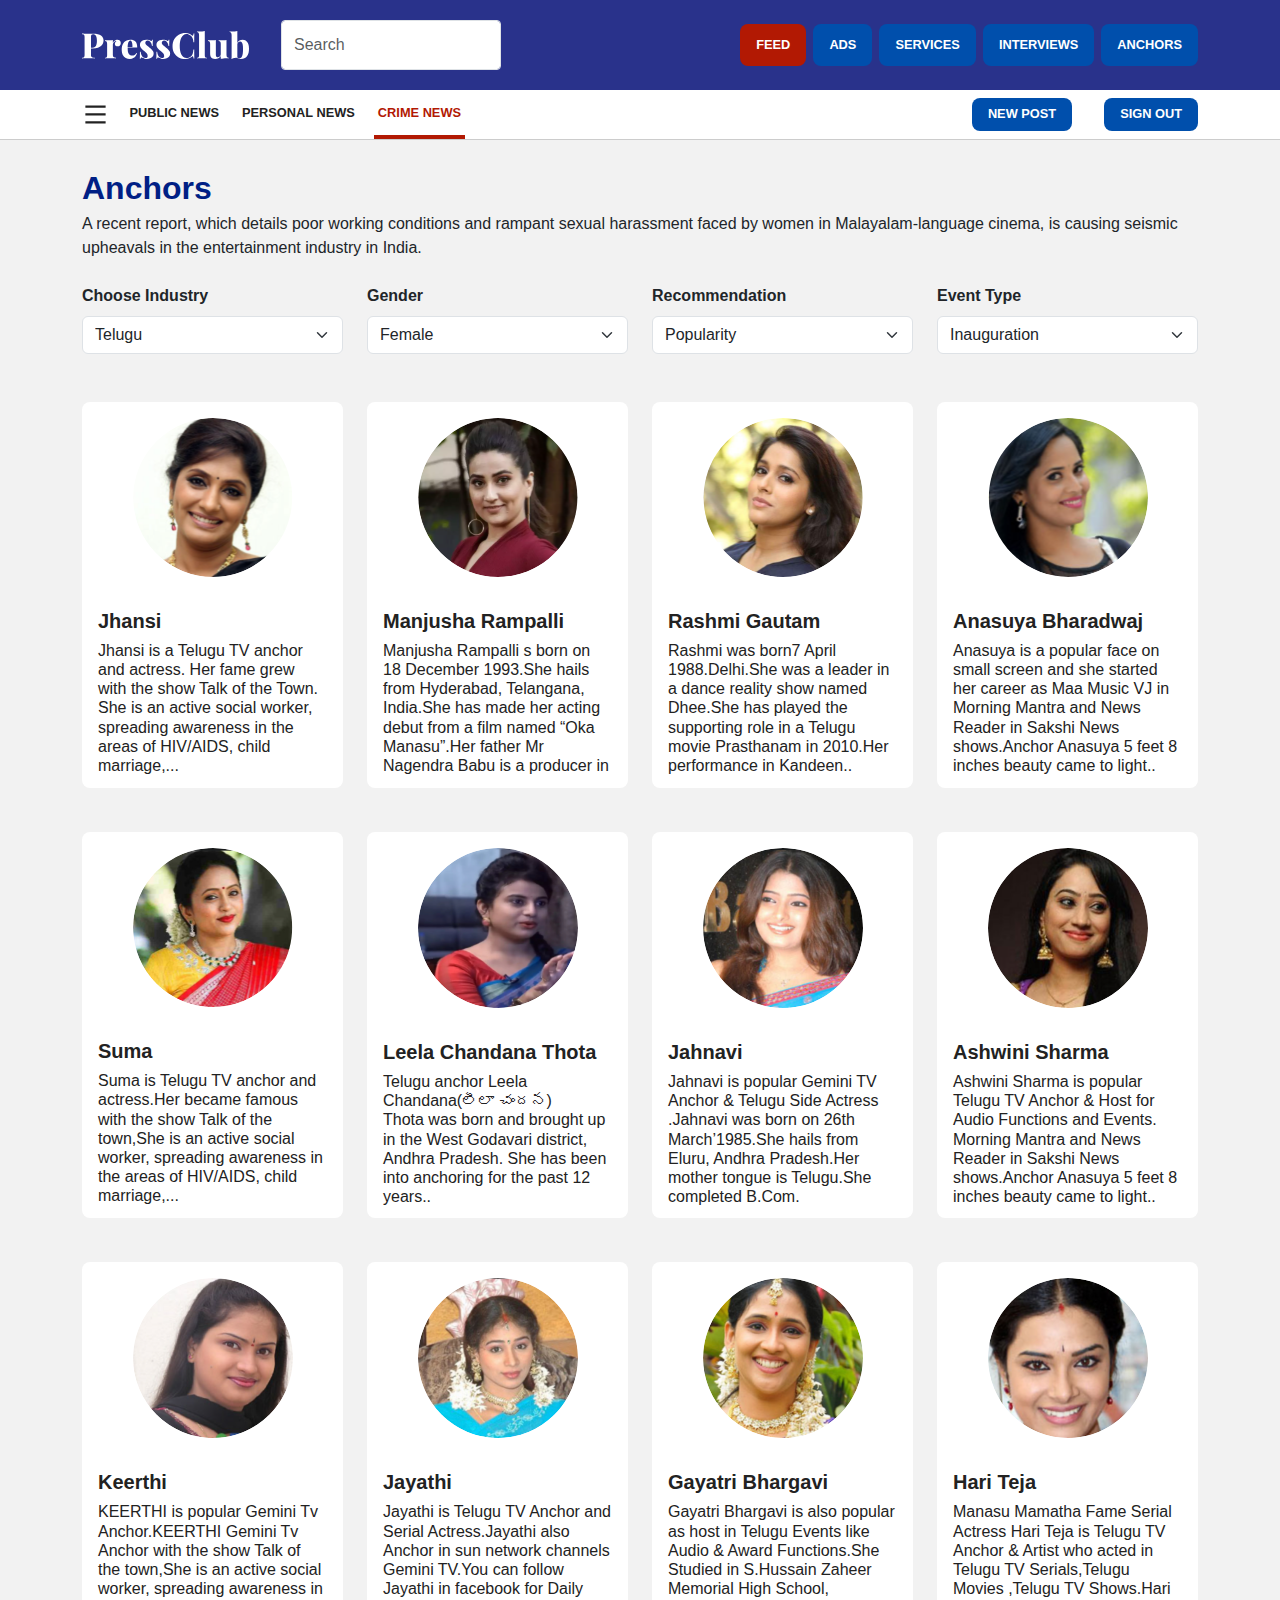
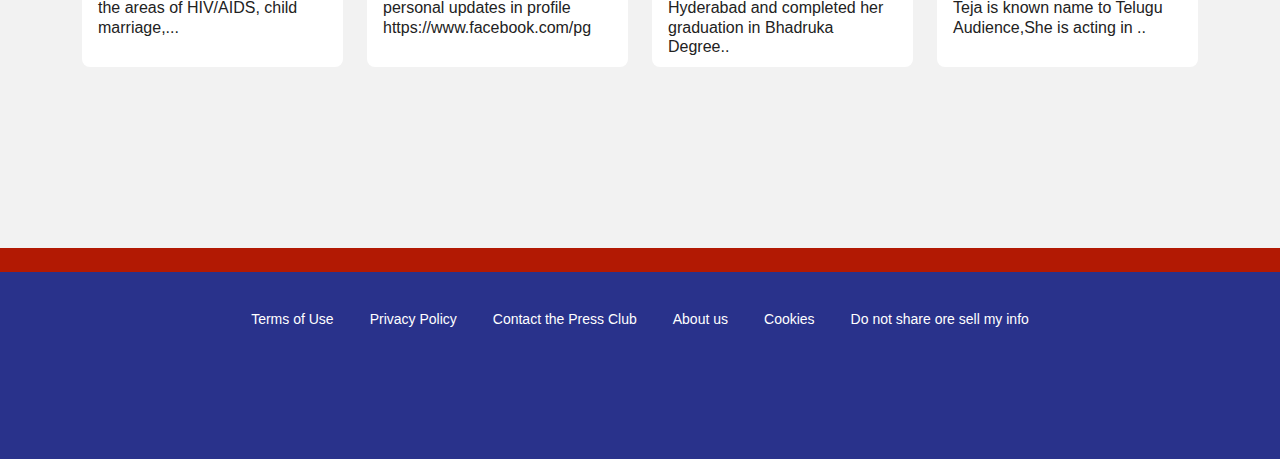
<file: anchors.html>
<!DOCTYPE html>
<html lang="en">
  <head>
    <meta charset="UTF-8" />
    <meta name="viewport" content="width=device-width, initial-scale=1.0" />
    <title>anchors</title>
    <link
      href="https://unpkg.com/bootstrap@5.3.3/dist/css/bootstrap.min.css"
      rel="stylesheet"
    />
    <link href="style.css" rel="stylesheet" />
  </head>
  <body>
    <nav class="navbar navbar-expand-md custom-nav">
      <div class="container justify-content-between align-items-center">
        <div class="d-flex align-items-center" id="nav_div">
          <a class="navbar-brand" href="#">
            <img src="./assets/logo.svg" alt="PressClub" class="logo" />
          </a>
          <form class="form-inline ms-3 w-100 w-md-auto">
            <div class="input-group w-100">
              <input
                type="text"
                class="form-control"
                placeholder="Search"
                aria-label="Search"
              />
            </div>
          </form>
          <div class="icons_cont">
            <div class="icon_div">
              <img src="./assets/detailsPage_assets/icons-1.svg" alt="logo" />
            </div>
            <div class="icon_div">
              <img src="./assets/detailsPage_assets/icons-1.svg" alt="logo" />
            </div>
            <div class="icon_div" id="search_cont">
              <img src="./assets/detailsPage_assets/icons-1.svg" alt="search" />
            </div>
          </div>
        </div>
        <div
          class="d-none input-group w-100 d-flex custom_search_div"
          id="search_div"
        >
          <input
            type="text"
            class="input_cont"
            placeholder="Search"
            aria-label="Search"
          />
          <p id="close_search">❌</p>
        </div>
        <!-- Desktop Menu -->
        <div class="d-none d-md-block">
          <div class="btn-group d-flex flex-wrap custom-btn-group">
            <button type="button" class="btn btn-feed">FEED</button>
            <button type="button" class="btn btn-category">ADS</button>
            <button type="button" class="btn btn-category">SERVICES</button>
            <button type="button" class="btn btn-category">INTERVIEWS</button>
            <button type="button" class="btn btn-category">ANCHORS</button>
          </div>
        </div>
        <!-- Desktop Menu End -->

        <!-- Footer Menu   -->
        <div class="d-block d-md-none">
          <div class="mobile-menu">
            <button type="button" class="btn">
              <img src="assets/menu-icons/ads.svg" /> Ads
            </button>
            <button type="button" class="btn">
              <img src="assets/menu-icons/services.svg" /> Services
            </button>
            <button type="button" class="btn post">
              <div class="icon"><img src="assets/menu-icons/post.svg" /></div>
              <span>Post</span>
            </button>
            <button type="button" class="btn">
              <img src="assets/menu-icons/interview.svg" /> Interviews
            </button>
            <button type="button" class="btn">
              <img src="assets/menu-icons/anchors.svg" /> Anchors
            </button>
          </div>
        </div>
        <!-- Footer End -->
      </div>
    </nav>
    <nav class="nav sub-nav">
      <div
        class="container d-flex align-items-center justify-content-between flex-wrap"
      >
        <div class="d-flex align-items-center left-section">
          <img src="./assets/menu-line.svg" alt="Menu" class="menu-icon" />
          <ul class="nav ms-3 flex-wrap">
            <li class="nav-item">
              <a class="nav-link active" href="#">Public News</a>
            </li>
            <li class="nav-item">
              <a class="nav-link" href="#">Personal News</a>
            </li>
            <li class="nav-item">
              <a class="nav-link highlighted" href="#">Crime News</a>
            </li>
          </ul>
        </div>
        <div class="btns_div">
          <button
            type="button"
            class="btn btn-sign-up d-flex align-items-center mt-2 mt-md-0 d-none d-md-block"
          >
            New Post
          </button>
          <button
            type="button"
            class="btn btn-sign-up d-flex align-items-center mt-2 mt-md-0 d-none d-md-block"
          >
            Sign Out
          </button>
        </div>
      </div>
    </nav>
    <div class="container my-4 anchor">
      <div class="mb-3 anchor__header">
        <div class="anchor__title">Anchors</div>
        <div class="anchor__sub-title">
          A recent report, which details poor working conditions and rampant
          sexual harassment faced by women in Malayalam-language cinema, is
          causing seismic upheavals in the entertainment industry in India.
        </div>
      </div>

      <div class="row gy-4 anchor__row">
        <div class="col-md-3 anchor__field">
          <label class="form-label anchor__label" for="industry"
            >Choose Industry</label
          >
          <select id="industry" class="form-select anchor__select">
            <option>Telugu</option>
            <option>Hindi</option>
            <option>English</option>
          </select>
        </div>
        <div class="col-md-3 anchor__field">
          <label class="form-label anchor__label" for="gender">Gender</label>
          <select id="gender" class="form-select anchor__select">
            <option>Female</option>
            <option>Male</option>
            <option>Non-Binary</option>
          </select>
        </div>
        <div class="col-md-3 anchor__field">
          <label class="form-label anchor__label" for="recommendation"
            >Recommendation</label
          >
          <select id="recommendation" class="form-select anchor__select">
            <option>Popularity</option>
            <option>Rating</option>
            <option>Newest</option>
          </select>
        </div>
        <div class="col-md-3 anchor__field">
          <label class="form-label anchor__label" for="eventType"
            >Event Type</label
          >
          <select id="eventType" class="form-select anchor__select">
            <option>Inauguration</option>
            <option>Workshop</option>
            <option>Seminar</option>
          </select>
        </div>
      </div>
    </div>

    <div class="container anchorcards">
      <div class="row row-cols-1 row-cols-md-4 g-4 anchorcards__row">
        <div class="col anchorcards__col">
          <div class="profile-card anchorcards__card">
            <img
              src="./assets/anchorsPage_assets/image-1.svg"
              alt="Profile"
              class="profile-img anchorcards__img"
            />
            <div class="mt-3 anchorcards__info">
              <h5 class="profile-name anchorcards__name">Jhansi</h5>
              <p class="profile-description anchorcards__description">
                Jhansi is a Telugu TV anchor and actress. Her fame grew with the
                show Talk of the Town. She is an active social worker, spreading
                awareness in the areas of HIV/AIDS, child marriage,...
              </p>
            </div>
          </div>
        </div>
        <div class="col anchorcards__col">
          <div class="profile-card anchorcards__card">
            <img
              src="./assets/anchorsPage_assets/image-2.svg"
              alt="Profile"
              class="profile-img anchorcards__img"
            />
            <div class="mt-3 anchorcards__info">
              <h5 class="profile-name anchorcards__name">Manjusha Rampalli</h5>
              <p class="profile-description anchorcards__description">
                Manjusha Rampalli s born on  18 December 1993.She hails from
                Hyderabad, Telangana, India.She has made her acting debut from a
                film named “Oka Manasu”.Her father Mr Nagendra Babu is a
                producer in
              </p>
            </div>
          </div>
        </div>
        <div class="col anchorcards__col">
          <div class="profile-card anchorcards__card">
            <img
              src="./assets/anchorsPage_assets/image-3.svg"
              alt="Profile"
              class="profile-img anchorcards__img"
            />
            <div class="mt-3 anchorcards__info">
              <h5 class="profile-name anchorcards__name">Rashmi Gautam</h5>
              <p class="profile-description anchorcards__description">
                Rashmi was born7 April 1988.Delhi.She was a leader in a dance
                reality show named Dhee.She has played the supporting role in a
                Telugu movie Prasthanam in 2010.Her performance in Kandeen..
              </p>
            </div>
          </div>
        </div>
        <div class="col anchorcards__col">
          <div class="profile-card anchorcards__card">
            <img
              src="./assets/anchorsPage_assets/image-4.svg"
              alt="Profile"
              class="profile-img anchorcards__img"
            />
            <div class="mt-3 anchorcards__info">
              <h5 class="profile-name anchorcards__name">Anasuya Bharadwaj</h5>
              <p class="profile-description anchorcards__description">
                Anasuya is a popular face on small screen and she started her
                career as Maa Music VJ in Morning Mantra and News Reader in
                Sakshi News shows.Anchor Anasuya 5 feet 8 inches beauty came to
                light..
              </p>
            </div>
          </div>
        </div>
        <div class="col anchorcards__col">
          <div class="profile-card anchorcards__card">
            <img
              src="./assets/anchorsPage_assets/image-5.svg"
              alt="Profile"
              class="profile-img anchorcards__img"
            />
            <div class="mt-3 anchorcards__info">
              <h5 class="profile-name anchorcards__name">Suma</h5>
              <p class="profile-description anchorcards__description">
                Suma is Telugu TV anchor and actress.Her became famous with the
                show Talk of the town,She is an active social worker, spreading
                awareness in the areas of HIV/AIDS, child marriage,...
              </p>
            </div>
          </div>
        </div>
        <div class="col anchorcards__col">
          <div class="profile-card anchorcards__card">
            <img
              src="./assets/anchorsPage_assets/image-6.svg"
              alt="Profile"
              class="profile-img anchorcards__img"
            />
            <div class="mt-3 anchorcards__info">
              <h5 class="profile-name anchorcards__name">
                Leela Chandana Thota 
              </h5>
              <p class="profile-description anchorcards__description">
                Telugu anchor Leela Chandana(లీలా చందన) Thota was born and
                brought up in the West Godavari district, Andhra Pradesh. She
                has been into anchoring for the past 12 years..
              </p>
            </div>
          </div>
        </div>
        <div class="col anchorcards__col">
          <div class="profile-card anchorcards__card">
            <img
              src="./assets/anchorsPage_assets/image-7.svg"
              alt="Profile"
              class="profile-img anchorcards__img"
            />
            <div class="mt-3 anchorcards__info">
              <h5 class="profile-name anchorcards__name">Jahnavi</h5>
              <p class="profile-description anchorcards__description">
                Jahnavi is popular Gemini TV Anchor & Telugu Side Actress
                .Jahnavi was born on 26th March’1985.She hails from Eluru,
                Andhra Pradesh.Her mother tongue is Telugu.She completed B.Com.
              </p>
            </div>
          </div>
        </div>
        <div class="col anchorcards__col">
          <div class="profile-card anchorcards__card">
            <img
              src="./assets/anchorsPage_assets/image-8.svg"
              alt="Profile"
              class="profile-img anchorcards__img"
            />
            <div class="mt-3 anchorcards__info">
              <h5 class="profile-name anchorcards__name">Ashwini Sharma</h5>
              <p class="profile-description anchorcards__description">
                Ashwini Sharma is popular Telugu TV Anchor & Host for Audio
                Functions and Events. Morning Mantra and News Reader in Sakshi
                News shows.Anchor Anasuya 5 feet 8 inches beauty came to light..
              </p>
            </div>
          </div>
        </div>
        <div class="col anchorcards__col">
          <div class="profile-card anchorcards__card">
            <img
              src="./assets/anchorsPage_assets/image-9.svg"
              alt="Profile"
              class="profile-img anchorcards__img"
            />
            <div class="mt-3 anchorcards__info">
              <h5 class="profile-name anchorcards__name">Keerthi</h5>
              <p class="profile-description anchorcards__description">
                KEERTHI is popular Gemini Tv Anchor.KEERTHI Gemini Tv Anchor
                with the show Talk of the town,She is an active social worker,
                spreading awareness in the areas of HIV/AIDS, child marriage,...
              </p>
            </div>
          </div>
        </div>
        <div class="col anchorcards__col">
          <div class="profile-card anchorcards__card">
            <img
              src="./assets/anchorsPage_assets/image-10.svg"
              alt="Profile"
              class="profile-img anchorcards__img"
            />
            <div class="mt-3 anchorcards__info">
              <h5 class="profile-name anchorcards__name">Jayathi</h5>
              <p class="profile-description anchorcards__description">
                Jayathi is Telugu TV Anchor and Serial Actress.Jayathi also
                Anchor in sun network channels Gemini TV.You can follow Jayathi
                in facebook for Daily personal updates in profile
                https://www.facebook.com/pg
              </p>
            </div>
          </div>
        </div>
        <div class="col anchorcards__col">
          <div class="profile-card anchorcards__card">
            <img
              src="./assets/anchorsPage_assets/image-11.svg"
              alt="Profile"
              class="profile-img anchorcards__img"
            />
            <div class="mt-3 anchorcards__info">
              <h5 class="profile-name anchorcards__name">Gayatri Bhargavi</h5>
              <p class="profile-description anchorcards__description">
                Gayatri Bhargavi is also popular as host in Telugu Events like
                Audio & Award Functions.She Studied in S.Hussain Zaheer Memorial
                High School, Hyderabad and completed her graduation in Bhadruka
                Degree..
              </p>
            </div>
          </div>
        </div>
        <div class="col anchorcards__col">
          <div class="profile-card anchorcards__card">
            <img
              src="./assets/anchorsPage_assets/image-12.svg"
              alt="Profile"
              class="profile-img anchorcards__img"
            />
            <div class="mt-3 anchorcards__info">
              <h5 class="profile-name anchorcards__name">Hari Teja</h5>
              <p class="profile-description anchorcards__description">
                Manasu Mamatha Fame Serial Actress Hari Teja is Telugu TV Anchor
                & Artist who acted in Telugu TV Serials,Telugu Movies ,Telugu TV
                Shows.Hari Teja is known name to Telugu Audience,She is acting
                in ..
              </p>
            </div>
          </div>
        </div>

        <!-- Add more profile cards as needed -->
      </div>
    </div>
    <div class="footer-container">
      <div class="top-bar"></div>
      <footer class="footer-bg py-3">
        <div class="container">
          <div class="text-center">
            <a href="#" class="footer-link">Terms of Use</a>
            <a href="#" class="footer-link">Privacy Policy</a>
            <a href="#" class="footer-link">Contact the Press Club</a>
            <a href="#" class="footer-link">About us</a>
            <a href="#" class="footer-link">Cookies</a>
            <a href="#" class="footer-link">Do not share ore sell my info</a>
          </div>
        </div>
      </footer>
    </div>
  </body>
</html>
</file>
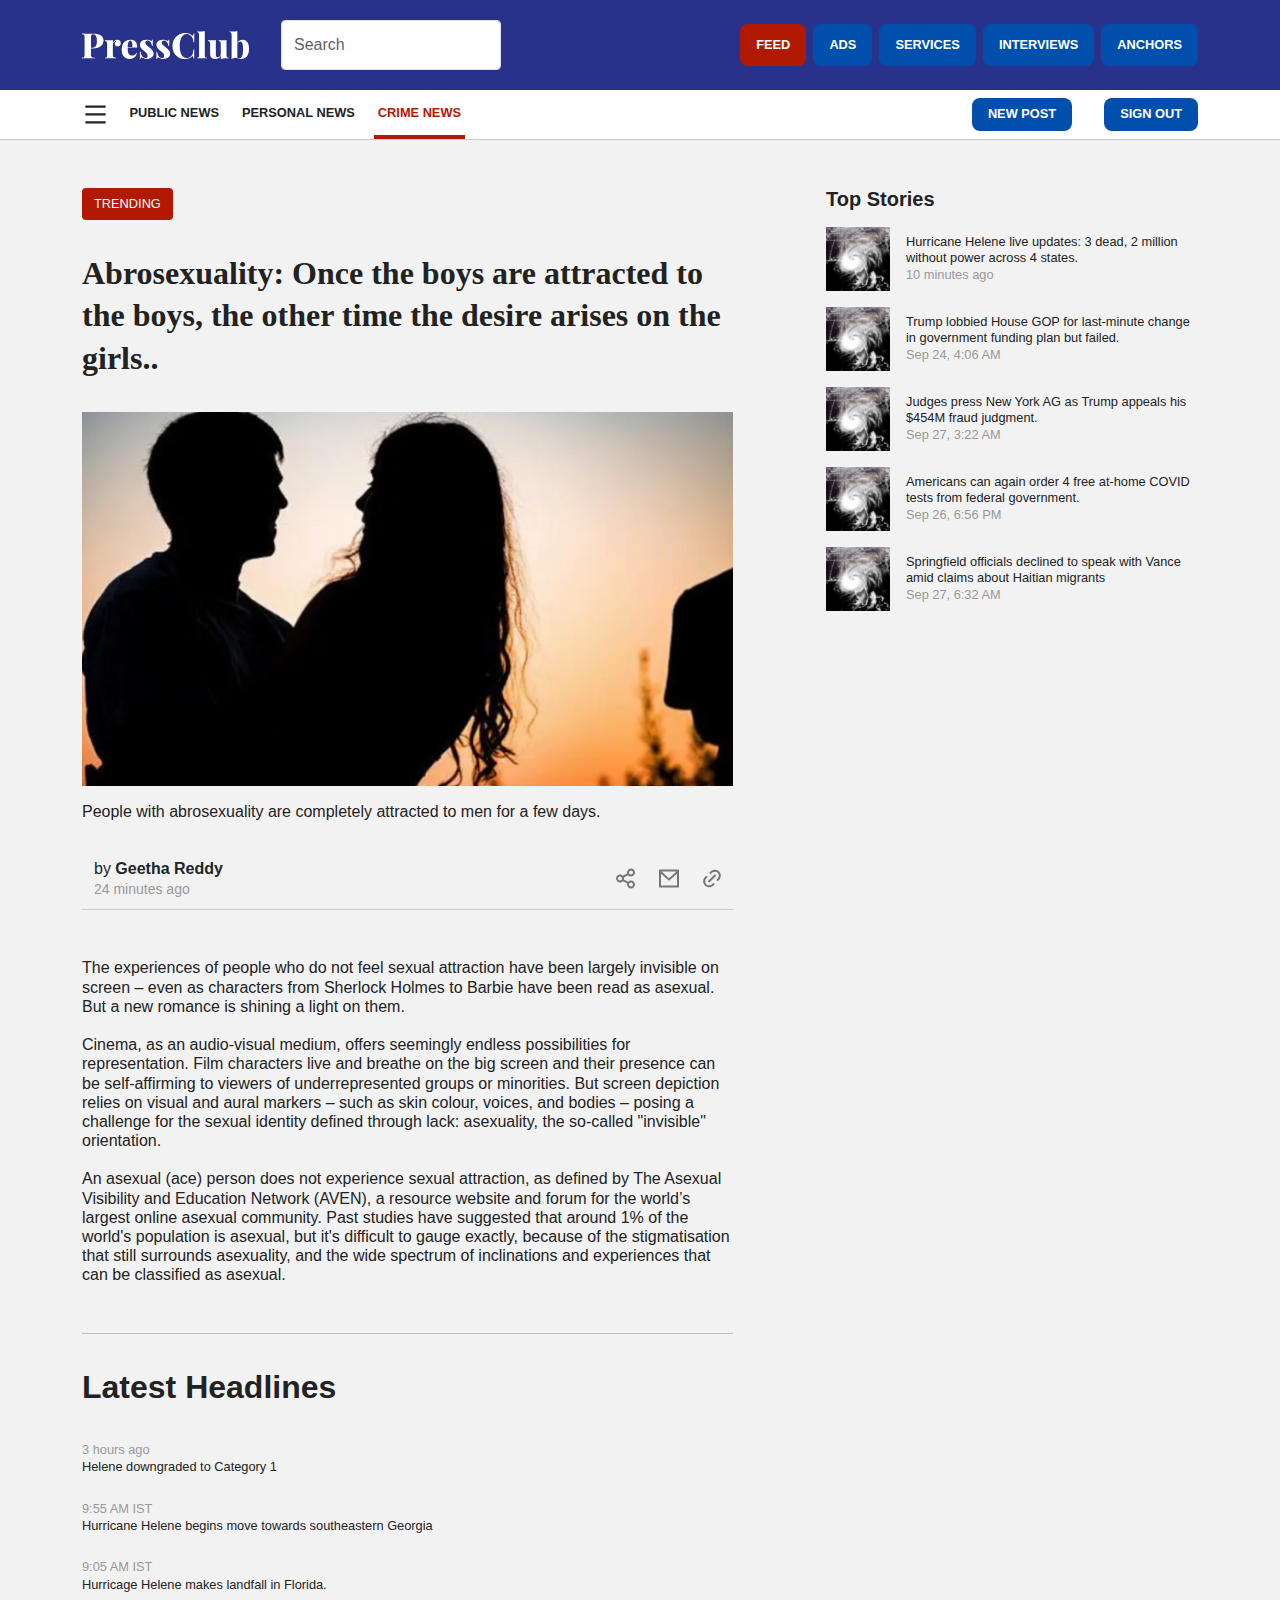
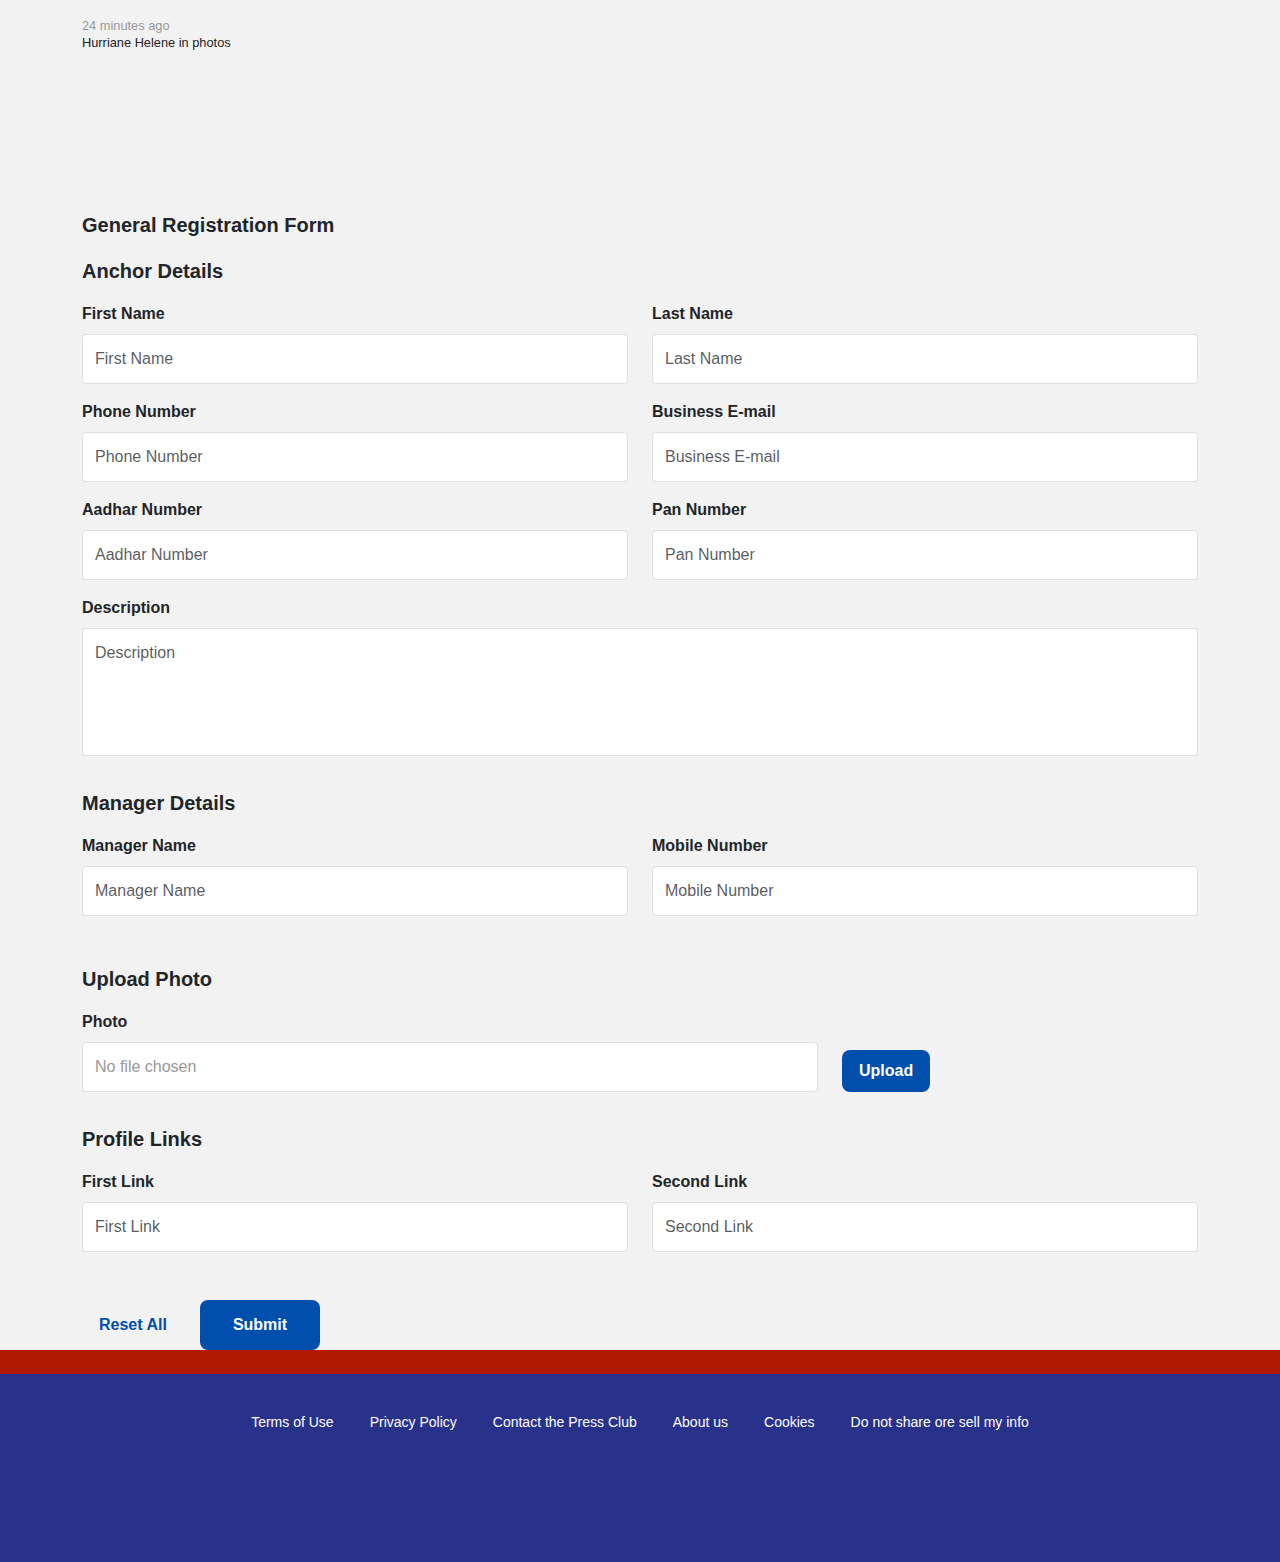
<file: details.html>
<!DOCTYPE html>
<html lang="en">
  <head>
    <meta charset="UTF-8" />
    <meta name="viewport" content="width=device-width, initial-scale=1.0" />
    <title>PressClub</title>
    <link
      href="https://unpkg.com/bootstrap@5.3.3/dist/css/bootstrap.min.css"
      rel="stylesheet"
    />
    <link href="style.css" rel="stylesheet" />
  </head>
  <body>
    <nav class="navbar navbar-expand-md custom-nav">
      <div class="container justify-content-between align-items-center">
        <div class="d-flex align-items-center" id="nav_div">
          <a class="navbar-brand" href="#">
            <img src="./assets/logo.svg" alt="PressClub" class="logo" />
          </a>
          <form class="form-inline ms-3 w-100 w-md-auto">
            <div class="input-group w-100">
              <input
                type="text"
                class="form-control"
                placeholder="Search"
                aria-label="Search"
              />
            </div>
          </form>
          <div class="icons_cont">
            <div class="icon_div">
              <img src="./assets/detailsPage_assets/icons-1.svg" alt="logo" />
            </div>
            <div class="icon_div">
              <img src="./assets/detailsPage_assets/icons-1.svg" alt="logo" />
            </div>
            <div class="icon_div" id="search_cont">
              <img src="./assets/detailsPage_assets/icons-1.svg" alt="search" />
            </div>
          </div>
        </div>
        <div
          class="d-none input-group w-100 d-flex custom_search_div"
          id="search_div"
        >
          <input
            type="text"
            class="input_cont"
            placeholder="Search"
            aria-label="Search"
          />
          <p id="close_search">❌</p>
        </div>
        <!-- Desktop Menu -->
        <div class="d-none d-md-block">
          <div class="btn-group d-flex flex-wrap custom-btn-group">
            <button type="button" class="btn btn-feed">FEED</button>
            <button type="button" class="btn btn-category">ADS</button>
            <button type="button" class="btn btn-category">SERVICES</button>
            <button type="button" class="btn btn-category">INTERVIEWS</button>
            <button type="button" class="btn btn-category">ANCHORS</button>
          </div>
        </div>
        <!-- Desktop Menu End -->

        <!-- Footer Menu   -->
        <div class="d-block d-md-none">
          <div class="mobile-menu">
            <button type="button" class="btn">
              <img src="assets/menu-icons/ads.svg" /> Ads
            </button>
            <button type="button" class="btn">
              <img src="assets/menu-icons/services.svg" /> Services
            </button>
            <button type="button" class="btn post">
              <div class="icon"><img src="assets/menu-icons/post.svg" /></div>
              <span>Post</span>
            </button>
            <button type="button" class="btn">
              <img src="assets/menu-icons/interview.svg" /> Interviews
            </button>
            <button type="button" class="btn">
              <img src="assets/menu-icons/anchors.svg" /> Anchors
            </button>
          </div>
        </div>
        <!-- Footer End -->
      </div>
    </nav>
    <nav class="nav sub-nav">
      <div
        class="container d-flex align-items-center justify-content-between flex-wrap"
      >
        <div class="d-flex align-items-center left-section">
          <img src="./assets/menu-line.svg" alt="Menu" class="menu-icon" />
          <ul class="nav ms-3 flex-wrap">
            <li class="nav-item">
              <a class="nav-link active" href="#">Public News</a>
            </li>
            <li class="nav-item">
              <a class="nav-link" href="#">Personal News</a>
            </li>
            <li class="nav-item">
              <a class="nav-link highlighted" href="#">Crime News</a>
            </li>
          </ul>
        </div>
        <div class="btns_div">
          <button
            type="button"
            class="btn btn-sign-up d-flex align-items-center mt-2 mt-md-0 d-none d-md-block"
          >
            New Post
          </button>
          <button
            type="button"
            class="btn btn-sign-up d-flex align-items-center mt-2 mt-md-0 d-none d-md-block"
          >
            Sign Out
          </button>
        </div>
      </div>
    </nav>

    <div class="container custom_container">
      <div class="main-container d-flex justify-content-between">
        <!-- Main Article Section -->
        <div class="col-lg-7 col-md-12 col-sm-12">
          <!-- Badge -->
          <div class="badge-custom">Trending</div>
          <!-- Article Title and Content -->
          <div>
            <h1 class="title">
              Abrosexuality: Once the boys are attracted to the boys, the other
              time the desire arises on the girls..
            </h1>
          </div>
          <div class="d-flex flex-column gap-3">
            <div>
              <img
                src="./assets/detailsPage_assets/main-image.png"
                class="img-fluid"
                alt="Main Image"
              />
            </div>
            <p class="content-text">
              People with abrosexuality are completely attracted to men for a
              few days.
            </p>
          </div>
          <!-- Author and Action Links -->
          <div class="d-flex justify-content-between border-custom">
            <div class="person_details_div">
              <p class="m-0">by <strong>Geetha Reddy</strong></p>
              <p class="text-muted m-0">24 minutes ago</p>
            </div>
            <div class="d-flex gap-4">
              <a class="anchor_tag">
                <img
                  src="./assets/detailsPage_assets/share-line.svg"
                  alt="Share"
                />
              </a>
              <a class="anchor_tag">
                <img
                  src="./assets/detailsPage_assets/mail-line.svg"
                  alt="Mail"
                />
              </a>
              <a class="anchor_tag">
                <img src="./assets/detailsPage_assets/link-m.svg" alt="Link" />
              </a>
            </div>
          </div>
          <!-- Article Content -->
          <div class="mt-5 mb-5">
            <p class="content-text">
              The experiences of people who do not feel sexual attraction have
              been largely invisible on screen – even as characters from
              Sherlock Holmes to Barbie have been read as asexual. But a new
              romance is shining a light on them. <br /><br />
              Cinema, as an audio-visual medium, offers seemingly endless
              possibilities for representation. Film characters live and breathe
              on the big screen and their presence can be self-affirming to
              viewers of underrepresented groups or minorities. But screen
              depiction relies on visual and aural markers – such as skin
              colour, voices, and bodies – posing a challenge for the sexual
              identity defined through lack: asexuality, the so-called
              "invisible" orientation.
              <br /><br />
              An asexual (ace) person does not experience sexual attraction, as
              defined by The Asexual Visibility and Education Network (AVEN), a
              resource website and forum for the world’s largest online asexual
              community. Past studies have suggested that around 1% of the
              world's population is asexual, but it's difficult to gauge
              exactly, because of the stigmatisation that still surrounds
              asexuality, and the wide spectrum of inclinations and experiences
              that can be classified as asexual.
            </p>
          </div>
          <hr />
          <!-- Latest Headlines Section -->
          <div class="headline-container">
            <h4 class="title">Latest Headlines</h4>
            <div class="d-flex flex-column gap-4">
              <div>
                <p class="headline-time">3 hours ago</p>
                <p class="headline-title">Helene downgraded to Category 1</p>
              </div>
              <div>
                <p class="headline-time">9:55 AM IST</p>
                <p class="headline-title">
                  Hurricane Helene begins move towards southeastern Georgia
                </p>
              </div>
              <div>
                <p class="headline-time">9:05 AM IST</p>
                <p class="headline-title">
                  Hurricage Helene makes landfall in Florida.
                </p>
              </div>
              <div>
                <p class="headline-time">24 minutes ago</p>
                <p class="headline-title">Hurriane Helene in photos</p>
              </div>
            </div>
          </div>
        </div>
        <!-- Right Sidebar with Top Stories -->
        <div class="col-lg-4 offset-lg-1 col-md-6 col-sm-12">
          <div class="headline-container">
            <h2 class="top-stories-title">Top Stories</h2>
            <div class="d-flex flex-column mt-3 gap-3">
              <div class="d-flex gap-3 align-items-center">
                <div class="img_div">
                  <img
                    src="assets/detailsPage_assets/img1.png"
                    alt="Image"
                    class="img-fluid"
                  />
                </div>
                <div>
                  <p class="headline-title">
                    Hurricane Helene live updates: 3 dead, 2 million without
                    power across 4 states.
                  </p>
                  <p class="headline-time">10 minutes ago</p>
                </div>
              </div>
              <div class="d-flex gap-3 align-items-center">
                <div class="img_div">
                  <img
                    src="assets/detailsPage_assets/img1.png"
                    alt="Image"
                    class="img-fluid"
                  />
                </div>
                <div>
                  <p class="headline-title">
                    Trump lobbied House GOP for last-minute change in government
                    funding plan but failed.
                  </p>
                  <p class="headline-time">Sep 24, 4:06 AM</p>
                </div>
              </div>
              <div class="d-flex gap-3 align-items-center">
                <div class="img_div">
                  <img
                    src="assets/detailsPage_assets/img1.png"
                    alt="Image"
                    class="img-fluid"
                  />
                </div>
                <div>
                  <p class="headline-title">
                    Judges press New York AG as Trump appeals his $454M fraud
                    judgment.
                  </p>
                  <p class="headline-time">Sep 27, 3:22 AM</p>
                </div>
              </div>
              <div class="d-flex gap-3 align-items-center">
                <div class="img_div">
                  <img
                    src="assets/detailsPage_assets/img1.png"
                    alt="Image"
                    class="img-fluid"
                  />
                </div>
                <div>
                  <p class="headline-title">
                    Americans can again order 4 free at-home COVID tests from
                    federal government.
                  </p>
                  <p class="headline-time">Sep 26, 6:56 PM</p>
                </div>
              </div>
              <div class="d-flex gap-3 align-items-center">
                <div class="img_div">
                  <img
                    src="assets/detailsPage_assets/img1.png"
                    alt="Image"
                    class="img-fluid"
                  />
                </div>
                <div>
                  <p class="headline-title">
                    Springfield officials declined to speak with Vance amid
                    claims about Haitian migrants
                  </p>
                  <p class="headline-time">Sep 27, 6:32 AM</p>
                </div>
              </div>
            </div>
          </div>
        </div>
      </div>
    </div>

    <div class="container register_form_container">
      <form>
        <div class="register_form-title">General Registration Form</div>

        <div class="register_form-section">
          <div class="register_form-title">Anchor Details</div>
          <div class="row">
            <div class="col-md-6 mb-3">
              <label class="register_form-label">First Name</label>
              <input
                type="text"
                class="form-control"
                placeholder="First Name"
              />
            </div>
            <div class="col-md-6 mb-3">
              <label class="register_form-label">Last Name</label>
              <input type="text" class="form-control" placeholder="Last Name" />
            </div>
          </div>
          <div class="row">
            <div class="col-md-6 mb-3">
              <label class="register_form-label">Phone Number</label>
              <input
                type="text"
                class="form-control"
                placeholder="Phone Number"
              />
            </div>
            <div class="col-md-6 mb-3">
              <label class="register_form-label">Business E-mail</label>
              <input
                type="email"
                class="form-control"
                placeholder="Business E-mail"
              />
            </div>
          </div>
          <div class="row">
            <div class="col-md-6 mb-3">
              <label class="register_form-label">Aadhar Number</label>
              <input
                type="text"
                class="form-control"
                placeholder="Aadhar Number"
              />
            </div>
            <div class="col-md-6 mb-3">
              <label class="register_form-label">Pan Number</label>
              <input
                type="text"
                class="form-control"
                placeholder="Pan Number"
              />
            </div>
          </div>
          <div class="mb-3">
            <label class="register_form-label">Description</label>
            <textarea
              class="form-control"
              placeholder="Description"
              rows="4"
            ></textarea>
          </div>
        </div>

        <div class="register_form-section">
          <div class="register_form-title">Manager Details</div>
          <div class="row">
            <div class="col-md-6 mb-3">
              <label class="register_form-label">Manager Name</label>
              <input
                type="text"
                class="form-control"
                placeholder="Manager Name"
              />
            </div>
            <div class="col-md-6 mb-3">
              <label class="register_form-label">Mobile Number</label>
              <input
                type="text"
                class="form-control"
                placeholder="Mobile Number"
              />
            </div>
          </div>
        </div>

        <div class="register_form-section">
          <div class="register_form-title">Upload Photo</div>
          <div class="row custom_upload_div">
            <div class="col-md-8">
              <label class="register_form-label">Photo</label>
              <input type="file" class="form-control custom-file-input" />
            </div>
            <div class="col-md-4">
              <button type="button" class="btn register_upload-btn">
                Upload
              </button>
            </div>
          </div>
        </div>

        <div class="register_form-section">
          <div class="register_form-title">Profile Links</div>
          <div class="row">
            <div class="col-md-6 mb-3">
              <label class="register_form-label">First Link</label>
              <input
                type="text"
                class="form-control"
                placeholder="First Link"
              />
            </div>
            <div class="col-md-6 mb-3">
              <label class="register_form-label">Second Link</label>
              <input
                type="text"
                class="form-control"
                placeholder="Second Link"
              />
            </div>
          </div>
        </div>

        <div class="d-flex">
          <button type="reset" class="btn register_reset-btn">Reset All</button>
          <button type="submit" class="btn register_submit-btn ms-3">
            Submit
          </button>
        </div>
      </form>
    </div>



    <!-- <div class="container my-5">
      <div class="row">
        <div class="col-md-8">
          <div class="card mb-4 shadow-sm h-100">
            <img
              src="./assets/image.svg"
              class="card-img-top"
              alt="Main news image"
            />
            <div class="card-body">
              <h4 class="card-title">
                After a decade, Kashmir to vote in historic elections
              </h4>
              <p class="card-text">
                On a bright September afternoon, a caravan of colourful cars,
                festooned with flags, arrives at a village in
                Indian-administered Kashmir for an election rally. Iltija Mufti,
                a politician from the Peoples Democratic Party (PDP), slowly
                rises from the sunroof of one of the cars.
              </p>
              <p class="text-muted">24 minutes ago</p>
            </div>
          </div>
        </div>
        <div class="col-md-4">
          <div class="row g-4 mobi-scroll-grid">
            <div class="col-4 col-lg-6 col-md-6 mb-4">
              <div class="card h-100 shadow-sm">
                <div class="card-img">
                  <img
                    src="./assets/image-2.svg"
                    class="card-img-top"
                    alt="News image"
                  />
                </div>
                <div class="card-body">
                  <h5 class="card-title">
                    The German woman who helped build an Indian university
                  </h5>
                  <p class="text-muted">24 minutes ago</p>
                </div>
              </div>
            </div>
            <div class="col-4 col-lg-6 col-md-6 mb-4">
              <div class="card h-100 shadow-sm">
                <div class="card-img">
                  <img
                    src="./assets/image-3.svg"
                    class="card-img-top"
                    alt="News image"
                  />
                </div>
                <div class="card-body">
                  <h5 class="card-title">
                    Bangladesh leader’s ‘megaphone diplomacy’ irks India
                  </h5>
                  <p class="text-muted">1 hour ago</p>
                </div>
              </div>
            </div>
            <div class="col-4 col-lg-6 col-md-6">
              <div class="card h-100 shadow-sm">
                <div class="card-img">
                  <img
                    src="./assets/image-4.svg"
                    class="card-img-top"
                    alt="News image"
                  />
                </div>
                <div class="card-body">
                  <h5 class="card-title">
                    The midwives who stopped murdering girls and started saving
                    them
                  </h5>
                  <p class="text-muted">3 hours ago</p>
                </div>
              </div>
            </div>
            <div class="col-4 col-lg-6 col-md-6">
              <div class="card h-100 shadow-sm">
                <div class="card-img">
                  <img
                    src="./assets/image-4.svg"
                    class="card-img-top"
                    alt="News image"
                  />
                </div>
                <div class="card-body">
                  <h5 class="card-title">
                    The Perfect Couple: I liked that my character was
                    objectified
                  </h5>
                  <p class="text-muted">3 hours ago</p>
                </div>
              </div>
            </div>
          </div>
        </div>
      </div>
    </div> -->

    <div class="footer-container">
      <div class="top-bar"></div>
      <footer class="footer-bg py-3">
        <div class="container">
          <div class="text-center">
            <a href="#" class="footer-link">Terms of Use</a>
            <a href="#" class="footer-link">Privacy Policy</a>
            <a href="#" class="footer-link">Contact the Press Club</a>
            <a href="#" class="footer-link">About us</a>
            <a href="#" class="footer-link">Cookies</a>
            <a href="#" class="footer-link">Do not share ore sell my info</a>
          </div>
        </div>
      </footer>
    </div>
    <script src="https://code.jquery.com/jquery-3.5.1.slim.min.js"></script>
    <script src="https://cdn.jsdelivr.net/npm/@popperjs/core@2.9.3/dist/umd/popper.min.js"></script>
    <script src="https://cdn.jsdelivr.net/npm/bootstrap@5.1.0/dist/js/bootstrap.bundle.min.js"></script>
    <script>
      document.getElementById("search_cont").addEventListener("click", () => {
        document.getElementById("nav_div").classList.add("d-none");

        document.getElementById("search_div").classList.remove("d-none");
        document.getElementById("search_div").classList.add("d-block");
      });
      document.getElementById("close_search").addEventListener("click", () => {
        document.getElementById("search_div").classList.remove("d-block");
        document.getElementById("search_div").classList.add("d-none");

        document.getElementById("nav_div").classList.remove("d-none");
        document.getElementById("nav_div").classList.add("d-block");
      });
    </script>
  </body>
</html>
</file>
<file: style.css>
/* Root Variables */
:root {
  /* Colors */
  --background-light: #f2f2f2;
  --color-dark: #222222;
  --color-muted: #999999;
  --color-primary: #b21903;
  --color-secondary: #004fac;
  --color-custom-nav: #29328b;
  --color-white: #ffffff;
  --color-card-bg: #ededed;
  --color-footer-bg: #29328b;
  --color-footer-link: #fff;
  --color-border: #cccccc;
  --color-mobile-footer: #e6e7eb;

  /* Shadows */
  --shadow-sm: 0 0.2rem 0.4rem rgba(0, 0, 0, 0.1);
  --shadow-box: 0px 8px 8px rgba(0, 0, 0, 0.25);

  /* Font Sizes */
  --font-size-base: 1rem;
  --font-size-small: 0.875rem;
  --font-size-smaller: 0.8rem;
  --font-size-large: 1.75rem;
  --font-size-title: 1.25rem;
  --font-size-header: 2.5rem;
}

@import url("https://fonts.googleapis.com/css2?family=Playfair+Display:ital,wght@0,400..900;1,400..900&family=Roboto:ital,wght@0,100;0,300;0,400;0,500;0,700;0,900;1,100;1,300;1,400;1,500;1,700;1,900&display=swap");

/* General Styles */
* {
  padding: 0;
  margin: 0;
  box-sizing: border-box;
}
body {
  background: var(--background-light);
  font-family: "Playfair Display", serif;
}

.navbar {
  padding-top: 1.25rem;
  padding-bottom: 1.25rem;
}

/* Navbar Brand */
.navbar-brand {
  display: flex;
  align-items: center;
  gap: 1.5rem;
}

.mobile-menu {
  background: var(--color-mobile-footer);
  position: fixed;
  width: 100%;
  bottom: 0;
  z-index: 999999;
  left: 0;
  right: 0;
  display: flex;
  justify-content: space-between;
  padding: 23px 23px 18px 23px;
}
.mobile-menu .btn {
  font-family: "Roboto", sans-serif;
  font-size: var(--font-size-base);
  color: var(--color-dark);
  position: relative;
  padding: 0 10px;
  min-width: 20%;
}

.mobile-menu .btn.post span {
  position: relative;
  top: 14px;
}

.mobile-menu .btn img {
  display: block;
  margin: 0 auto 10px auto;
}
.mobile-menu .btn.post .icon img {
  margin: 0 auto;
}

.mobile-menu .btn.post .icon {
  position: absolute;
  top: -56px;
  margin-left: -32px;
  left: 50%;
  background: var(--color-primary);
  width: 64px;
  height: 64px;
  border-radius: 50%;
  display: flex;
  align-items: center;
  justify-content: center;
  box-shadow: var(--shadow-box);
}

.logo {
  height: var(--font-size-large);
}

/* Search Form */
.form-inline {
  width: 100%;
  max-width: 13.75rem;
}

.icons_cont {
  display: none;
}
.icon_div img {
  width: 1.5rem;
}


.input-group {
  width: 100%;
}
.input_cont {
  border: 0;
  width: 85%;
  outline: 0;
  padding: 0.75rem;
  font-family: "Roboto", sans-serif;
  font-weight: 400;
  font-size: var(--font-size-base);
  color: var(--color-muted);
}
.form-control {
  border-radius: 0.25rem;
  padding: 0.75rem;
  font-family: "Roboto", sans-serif;
  font-weight: 400;
  font-size: var(--font-size-base);
  color: var(--color-muted);
}

.custom_search_div {
  background-color: var(--color-white);
  border-radius: 1.5rem;
  overflow: hidden;
  display: flex;
  align-items: center;
  justify-content: space-around;
  transition: opacity 0.3s ease, transform 0.3s ease;
  transform: scale(0.9);
}
.custom_search_div p {
  font-size: var(--font-size-smaller);
}

/* Button Group */
.btn-group {
  display: flex;
  flex-wrap: wrap;
  gap: 0.5rem;
}

.btn-group .btn {
  padding: 0.55rem 1rem;
  font-family: "Roboto", sans-serif;
  font-weight: 600;
  font-size: var(--font-size-smaller);
  text-transform: uppercase;
  line-height: 1.5rem;
  border-radius: 10px;
  flex: 1 0 auto;
  border: none;
}

.btn-group .btn:hover{
	background:var(--color-primary);
	color:#fff;
}

.btn-feed {
  background-color: var(--color-primary);
  color: var(--color-white);
}

.btn-category {
  background-color: var(--color-secondary);
  color: var(--color-white);
}

.custom-nav {
  background-color: var(--color-custom-nav) !important;
}

@media (max-width: 991px) {
	.logo{width:80% !important;}
	#nav_div{
		width: 100%;
    justify-content: space-between;
	}
	
  .navbar-brand {
    gap: 0.75rem;
  }

  .form-inline {
    width: 100%;
    margin-top: 0.75rem;
  }

  .btn-group {
    margin-top: 1rem;
    justify-content: center;
    font-weight: 600;
    font-size: var(--font-size-smaller);
  }
  .form-inline {
    display: none;
  }
  .icons_cont {
    display: block;
    display: flex;
    align-items: center;
    justify-content: space-between;
    width: 50%;
    margin-left: 0.4rem;
  }
  .icon_div{
	  text-align:center;
	  color:#fff;
	  margin:0 10px;
  }
  .icon_div svg{
	  display:block;
	  margin:0 auto;
  }
  .custom_search_div {
    display: none;
  }
}

.btn {
  border-radius: 0.5rem !important;
}

/* =================== */

.sub-nav {
  background-color: var(--color-white);
  border-bottom: 1px solid var(--color-border);
  font-family: "Roboto", sans-serif;
}

.menu-icon {
  width: 1.7143rem;
  height: 1.7143rem;
}

.line-icon {
  width: 2.2857rem;
}

.nav-link {
  font-family: "Roboto", sans-serif;
  font-weight: 600;
  font-size: var(--font-size-smaller);
  text-transform: uppercase;
  color: var(--color-dark);
  padding: 0.8rem 0.25rem;
}

.inner-nav li .nav-link, .inner-nav li {
  font-size: 16px;
  font-weight: 400;
  text-transform: capitalize;
}

.nav-link.highlighted {
  color: var(--color-primary);
  border-bottom: 4px solid var(--color-primary);
}

.nav-link.active {
  color: var(--color-dark);
}

.container.d-flex {
  gap: 10px;
}

.nav {
  display: flex;
  gap: 15px;
  flex-wrap: wrap;
}

.btn-sign-up {
  font-family: "Roboto", sans-serif;
  background-color: var(--color-secondary);
  color: var(--color-white);
  padding: 0.4rem 1rem;
  border-radius: 0.5rem;
  font-weight: 600;
  font-size: var(--font-size-smaller);
  text-transform: uppercase;
  line-height: 1.25rem;
  border: none;
}

@media (max-width: 767.98px) {
  .left-section {
    flex: 1 1 100%;
  }
  .btn-sign-up {
    text-align: center;
  }
}

/* =================== */

.card {
  border-radius: 0.5rem;
  overflow: hidden;
}
.card-body {
  padding: 1rem;
}
.card-title {
  font-family: "Playfair Display", serif;
  font-weight: 600;
  font-size: var(--font-size-large);
  letter-spacing: -1px;
  line-height: 2.333rem;
  color: var(--color-dark);
  margin-bottom: 1rem;
}
.card-text {
  font-family: "Roboto", sans-serif;
  font-weight: 400;
  font-size: var(--font-size-base);
  line-height: 1.171875rem;
  color: var(--color-dark);
}
.text-muted {
  font-family: "Roboto", sans-serif;
  font-weight: 400;
  font-size: var(--font-size-small);
  line-height: 1.025rem;
  color: var(--color-muted) !important;
}
.card-img {
  height: 150px;
  overflow: hidden;
  background: var(--color-card-bg);
}
.card-img img {
  width: 100%;
  margin: 0px 0px;
  object-fit: contain;
}
.card-title {
  font-family: "Playfair Display", serif;
  font-weight: 600;
  font-size: var(--font-size-title);
  letter-spacing: -1px;
  line-height: 1.666rem;
  color: var(--color-dark);
}
.card .text-muted {
  font-size: var(--font-size-small);
}
.shadow-sm {
  box-shadow: var(--shadow-sm);
}

/* =================== */

.section-title {
  font-family: "Playfair Display", serif;
  font-weight: 600;
  font-size: var(--font-size-large);
  letter-spacing: -1px;
  line-height: 2.333rem;
  color: var(--color-primary);
  margin-bottom: 1.5rem;
}

.news-card {
  border-radius: 0.5rem;
  overflow: hidden;
  background: var(--color-white);
}
.news-card-body {
  padding: 1rem;
}
.news-card-img-top {
  width: 100%;
  height: auto;
  object-fit: cover;
  aspect-ratio: 16/9;
}
.news-card-title {
  font-family: "Playfair Display", serif;
  font-weight: 600;
  font-size: var(--font-size-title);
  letter-spacing: -1px;
  line-height: 1.666rem;
  color: var(--color-dark);
  margin-bottom: 0.5rem;
}
.text-muted {
  font-family: "Roboto", sans-serif;
  font-weight: 400;
  font-size: var(--font-size-small);
  line-height: 1.025rem;
  color: var(--color-muted);
}

.shadow-sm {
  box-shadow: var(--shadow-sm);
}

.header {
  color: var(--color-primary);
  font-size: var(--font-size-large);
  font-weight: 600;
  letter-spacing: -0.0625rem;
  line-height: 2.3325rem;
  margin-bottom: 1.25rem;
}

.index {
  color: var(--color-muted);
  font-size: var(--font-size-header);
  font-weight: 600;
  letter-spacing: -0.0625rem;
  line-height: 3rem;
}

.content {
  color: var(--color-dark);
  font-size: var(--font-size-title);
  font-weight: 600;
  letter-spacing: -0.0625rem;
  line-height: 1.666rem;
  margin-left: 10px;
}
.footer-container {
  display: flex;
  flex-direction: column;
  align-items: stretch;
}

.top-bar {
  width: 100%;
  background: var(--color-primary);
  height: 1.5rem;
}
.footer-bg {
  background-color: var(--color-footer-bg);
  color: var(--color-white);
  padding: 40px 0;
}
.footer-bg .container {
  padding: 1.2rem 0 7rem 0;
}

.footer-link {
  font-family: "Roboto", sans-serif;
  font-weight: 400;
  font-size: var(--font-size-small);
  line-height: 1rem;
  color: var(--color-footer-link);
  padding-left: 1rem;
  padding-right: 1rem;
  text-decoration: none;
}

.footer-link:hover {
  text-decoration: underline;
}

@media (max-width: 992px) {
  .footer-bg .container {
    padding-left: 1rem;
    padding-right: 1rem;
  }
  .footer-link {
    margin-bottom: 0.5rem;
  }
}

@media (max-width: 576px) {
  .footer-bg .container {
    padding-left: 1rem;
    padding-right: 1rem;
  }
  .footer-link {
    display: block;
    padding-left: 0;
    padding-right: 0;
    margin-bottom: 0.5rem;
  }
}
.imgDiv {
  width: 100%;
}
.whats-card-img-top {
  margin: 0 auto;
}

@media (max-width: 767px) {
  .mobi-scroll-grid {
    flex-wrap: nowrap;
    overflow-x: auto;
  }
  .mobi-scroll-grid::-webkit-scrollbar {
    width: 0px;
    background: transparent;
  }
  .card-title,
  .news-card-title {
    font-size: 1rem;
  }
  .card-img {
    height: 94px;
  }
}

/* details Page  */

.custom_anacho_header_div {
  font-family: "Roboto", sans-serif;
}
.custom_container {
  margin-top: 3rem;
  margin-bottom: 10rem;
}

.btns_div {
  display: flex;
  align-items: center;
  gap: 2rem;
}

.badge-custom {
  background-color: var(--color-primary);
  border-radius: 0.25rem;
  padding: 0.5rem 0.75rem;
  color: var(--color-white);
  font-family: "Roboto", sans-serif;
  text-transform: uppercase;
  font-weight: 500;
  font-size: var(--font-size-smaller);
  line-height: 1.25;
  width: fit-content;
}

.title {
  font-family: "Playfair Display", serif;
  font-weight: 700;
  font-size: 2rem;
  line-height: 2.666rem;
  color: var(--color-dark);
  margin: 2rem 0;
}

.content-text {
  font-family: "Roboto", sans-serif;
  font-weight: 400;
  font-size: var(--font-size-base);
  line-height: 1.2;
  color: var(--color-dark);
}

.border-custom {
  border-bottom: 1px solid var(--color-border);
  padding: 0.75rem;
  align-items: center;
  justify-content: space-between;
  margin-top: 1.5rem;
}

.headline-container {
  font-family: "Roboto", sans-serif;
}
.headline-container h4 {
  font-family: "Roboto", sans-serif;
}

.headline-time {
  font-weight: 400;
  font-size: var(--font-size-smaller);
  line-height: 1.2rem;
  color: var(--color-muted);
}

.headline-title {
  font-weight: 500;
  font-size: var(--font-size-smaller);
  line-height: 1.2;
  color: var(--color-dark);
}
p {
  margin: 0;
}

.top-stories-title {
  font-family: "Roboto", sans-serif;
  font-weight: 700;
  font-size: var(--font-size-title);
  line-height: 1.46875rem;
  color: var(--color-dark);
}

.main-container {
  display: flex;
  flex-wrap: wrap;
}

.person_details_div {
  font-family: "Roboto", sans-serif;
}
.anchor_tag {
  cursor: pointer;
}
.img_div {
  object-fit: cover;
  width: 4rem;
  height: 4rem;
  aspect-ratio: 1/1;
}

@media (max-width: 768px) {
  .main-article,
  .top-stories {
    flex: 100%;
  }
}

@media (min-width: 1400px) {
  .container,
  .container-lg,
  .container-md,
  .container-sm,
  .container-xl,
  .container-xxl {
    max-width: 1140px;
  }
}

/* form styles */

.register_form_container {
  font-family: "Roboto", sans-serif;
}

.register_form-title {
  font-weight: 700;
  font-size: var(--font-size-title);
  margin-bottom: 1rem;
}
.custom_upload_div {
  display: flex;
  align-items: flex-end;
}
.register_form-section {
  margin-bottom: 2rem;
}

.register_form-label {
  font-weight: 700;
  font-size: var(--font-size-base);
  margin-bottom: 0.5rem;
}

textarea.form-control {
  height: 8rem;
  resize: none;
  overflow-y: auto;
}

.register_submit-btn {
  background-color: var(--color-secondary);
  color: var(--color-white);
  font-weight: 700;
  border-radius: 0.25rem;
  padding: 0.75rem 2rem;
}

.register_reset-btn {
  font-weight: 700;
  border-radius: 0.5rem;
  padding: 0.5rem 1rem;
  color: var(--color-secondary);
}

.register_upload-btn {
  background-color: var(--color-secondary);
  color: var(--color-white);
  font-weight: 700;
  padding: 0.5rem 1rem;
  display: inline-block;
}
.custom-file-input::-webkit-file-upload-button {
  display: none;
}

/* form styles */

/* anchors styles */

.anchor {
  font-family: "Roboto", sans-serif;
}
.anchor__title {
  font-weight: 700;
  font-size: 2rem;
  color: #001f85;
}
.custom_card_name {
  color: #001f85;
  font-weight: 700;
  margin: 0;
}
.custom_card_details {
  display: flex;
  flex-direction: column;
  justify-content: space-between;
}
.custom_info {
  line-height: 1.2;
}

.anchor__sub-title {
  font-size: 1rem;
  margin-bottom: 1.5rem;
}

.anchor__label {
  font-weight: 700;
  font-size: 1rem;
}
.anchor__select {
  cursor: pointer;
}

/* anchors cards styles */

/* General styles for anchor cards */
.anchorcards {
  font-family: "Roboto", sans-serif;
}

.anchorcards__row {
  display: flex;
  flex-wrap: wrap;
  margin-top: 1rem;
  margin-bottom: 10rem;
}

.anchorcards__card {
  display: flex;
  flex-direction: column;
  justify-content: space-between;
  background: #fff;
  border-radius: 0.5rem;
  padding: 1rem;
  margin-bottom: 1rem;
  height: 95%;
}

.anchorcards__img {
  border-radius: 50%;
  width: 10rem;
  height: 10rem;
  object-fit: cover;
  margin: 0 auto;
}

.anchorcards__info {
  flex-grow: 1;
  text-align: start;
}

.anchorcards__name {
  font-weight: 700;
  font-size: 1.25rem;
  color: #222;
  margin-top: 1rem;
}

.anchorcards__description {
  font-size: 1rem;
  color: #222;
  margin-top: 0.5rem;
  line-height: 1.2;
}

/* Media queries for responsive design */
/* Tablet view (between 767px and 1024px) */
@media (max-width: 1024px) {
  .anchorcards__row {
    row-gap: 1.5rem;
  }

  .anchorcards__col {
    flex: 0 0 50%;
    max-width: 50%;
  }

  .anchorcards__card {
    padding: 0.8rem;
    height: auto;
  }

  .anchorcards__img {
    width: 8rem;
    height: 8rem;
  }

  .anchorcards__name {
    font-size: 1.1rem;
  }

  .anchorcards__description {
    font-size: 0.9rem;
  }
}

/* Mobile view (below 767px) */
@media (max-width: 767px) {
  .anchorcards__row {
    display: flex;
    flex-wrap: nowrap;
    overflow-x: auto;
    -webkit-overflow-scrolling: touch;
    padding-bottom: 1rem;
    scroll-snap-type: x mandatory;
  }

  .anchorcards__col {
    flex: 0 0 auto;
    width: 80%;
    margin-right: 1rem;
    /* scroll-snap-align: center; */
    scroll-snap-align: start;
  }

  .anchorcards__img {
    width: 6rem;
    height: 6rem;
  }

  .anchorcards__name {
    font-size: 1rem;
  }

  .anchorcards__description {
    font-size: 0.85rem;
  }

  .anchorcards__row::-webkit-scrollbar {
    display: none;
  }
}
@media (max-width: 425px) {
  .anchorcards__col {
    flex: 0 0 auto;
    width: 100%;
    margin-right: 0.5rem;
    scroll-snap-align: center;
  }
}

/* anchors cards styles */

/* anchors styles */

/* anchor  styles */
.anchorstarting_main-container {
  padding: 2rem;
  border-radius: 4px;
  background-color: white;
}
.anchorstarting_profile-image {
  width: 100%;
  height: auto;
}

.anchorstarting_badge-custom {
  background-color: #b2e0f9;
  color: #004fac;
  padding: 0.25rem 0.75rem;
  border-radius: 0.25rem;
  font-weight: 600;
}

.anchorstarting_rating-box {
  background-color: #03a304;
  color: white;
  padding: 0.5rem 1rem;
  border-radius: 0.5rem;
  display: flex;
  align-items: center;
}

.anchorstarting_rating-label {
  font-weight: 400;
  font-size: 1rem;
}

.anchorstarting_divider-line {
  width: 100%;
  height: 1px;
  background-color: #e0e0e0;
  margin-top: 2rem;
}

.anchorstarting_badge-container {
  background-color: #004fac;
  color: white;
  border-radius: 0.5rem;
  padding: 0.25rem 0.75rem;
  font-weight: 400;
  font-size: 0.875rem;
}

.anchorstarting_btn-custom, .anchorstarting_btn-tags, .anchorstarting_btn-tags:hover {
  background-color: #004fac;
  color: white;
  border-radius: 0.5rem;
  padding: 0.75rem 1.4rem;
  font-weight: 600;
  border: 0;
}
.anchorstarting_btn-tags{
  background-color: #0098EC;
  margin-bottom: 10px;
  margin-right: 10px;
}



.anchorstarting_custom_profile_div {
  font-family: "Roboto", sans-serif;
}

/* anchor  styles */
</file>
